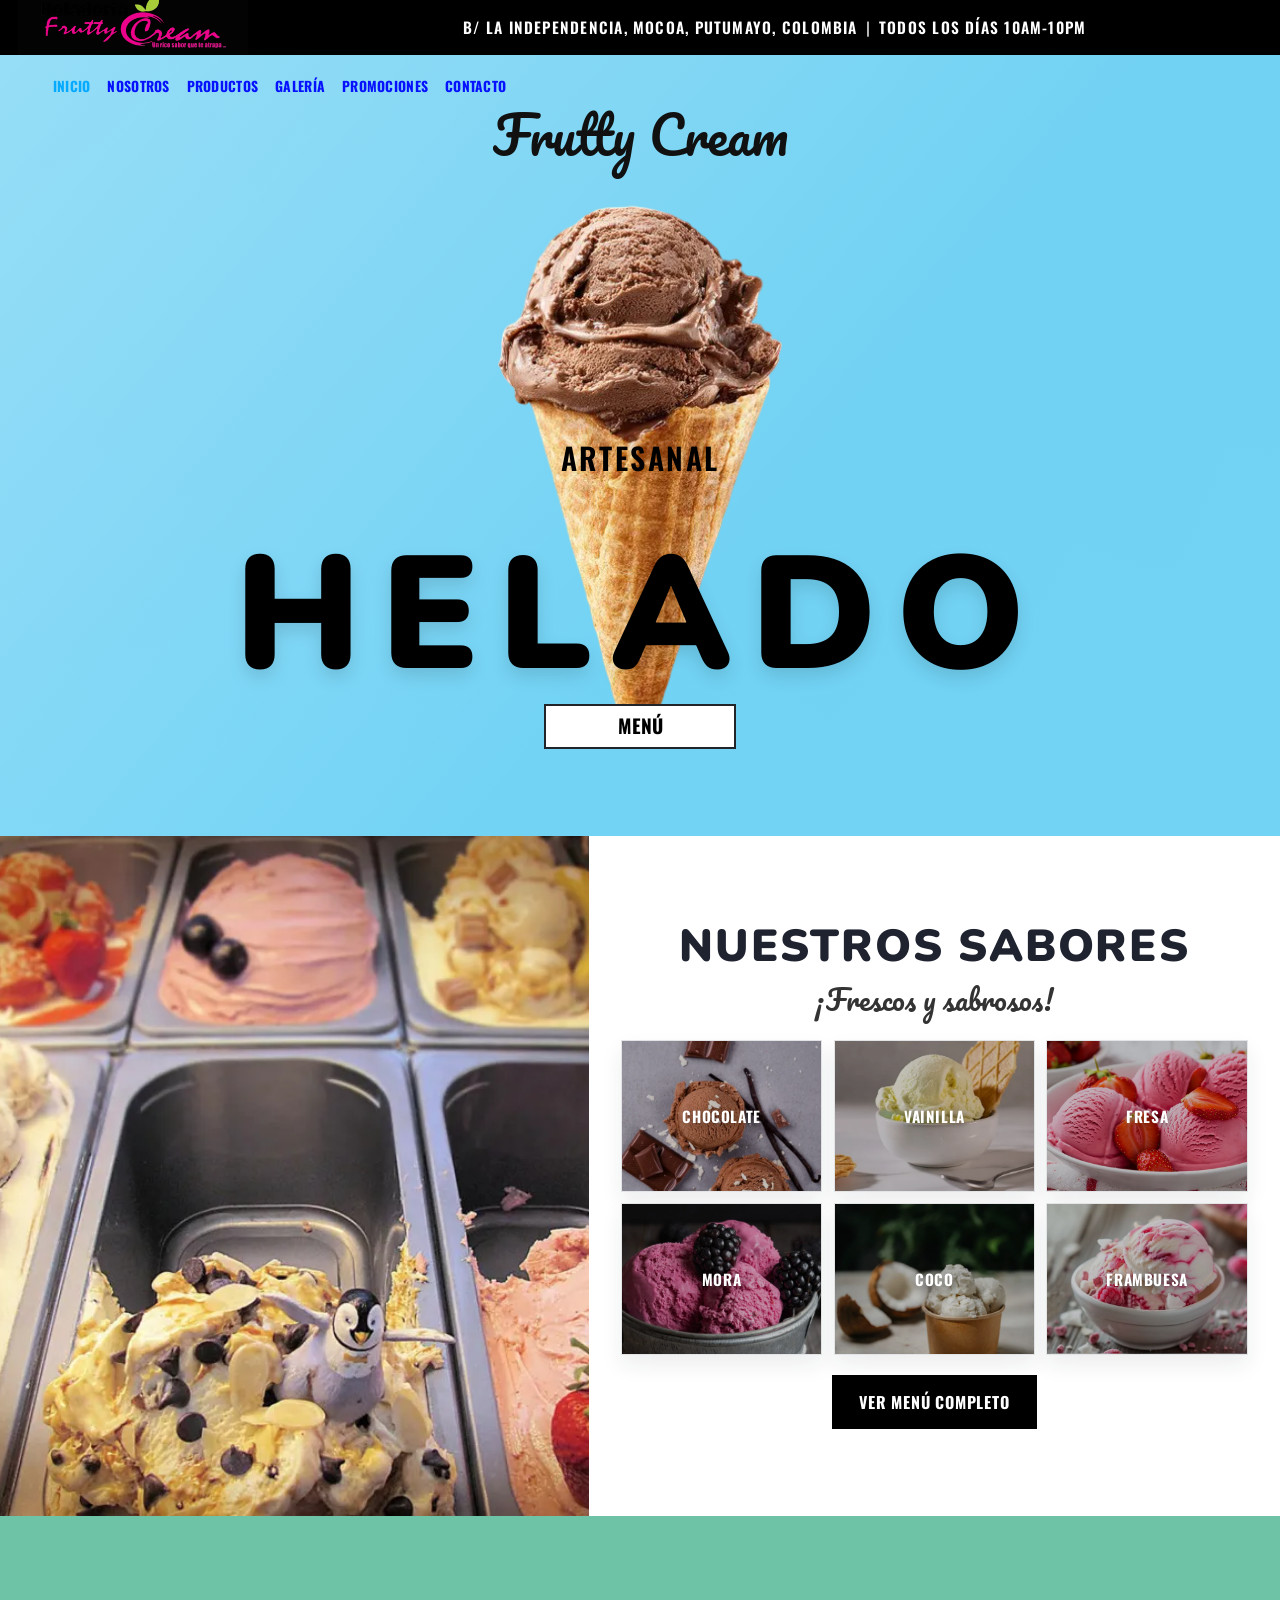
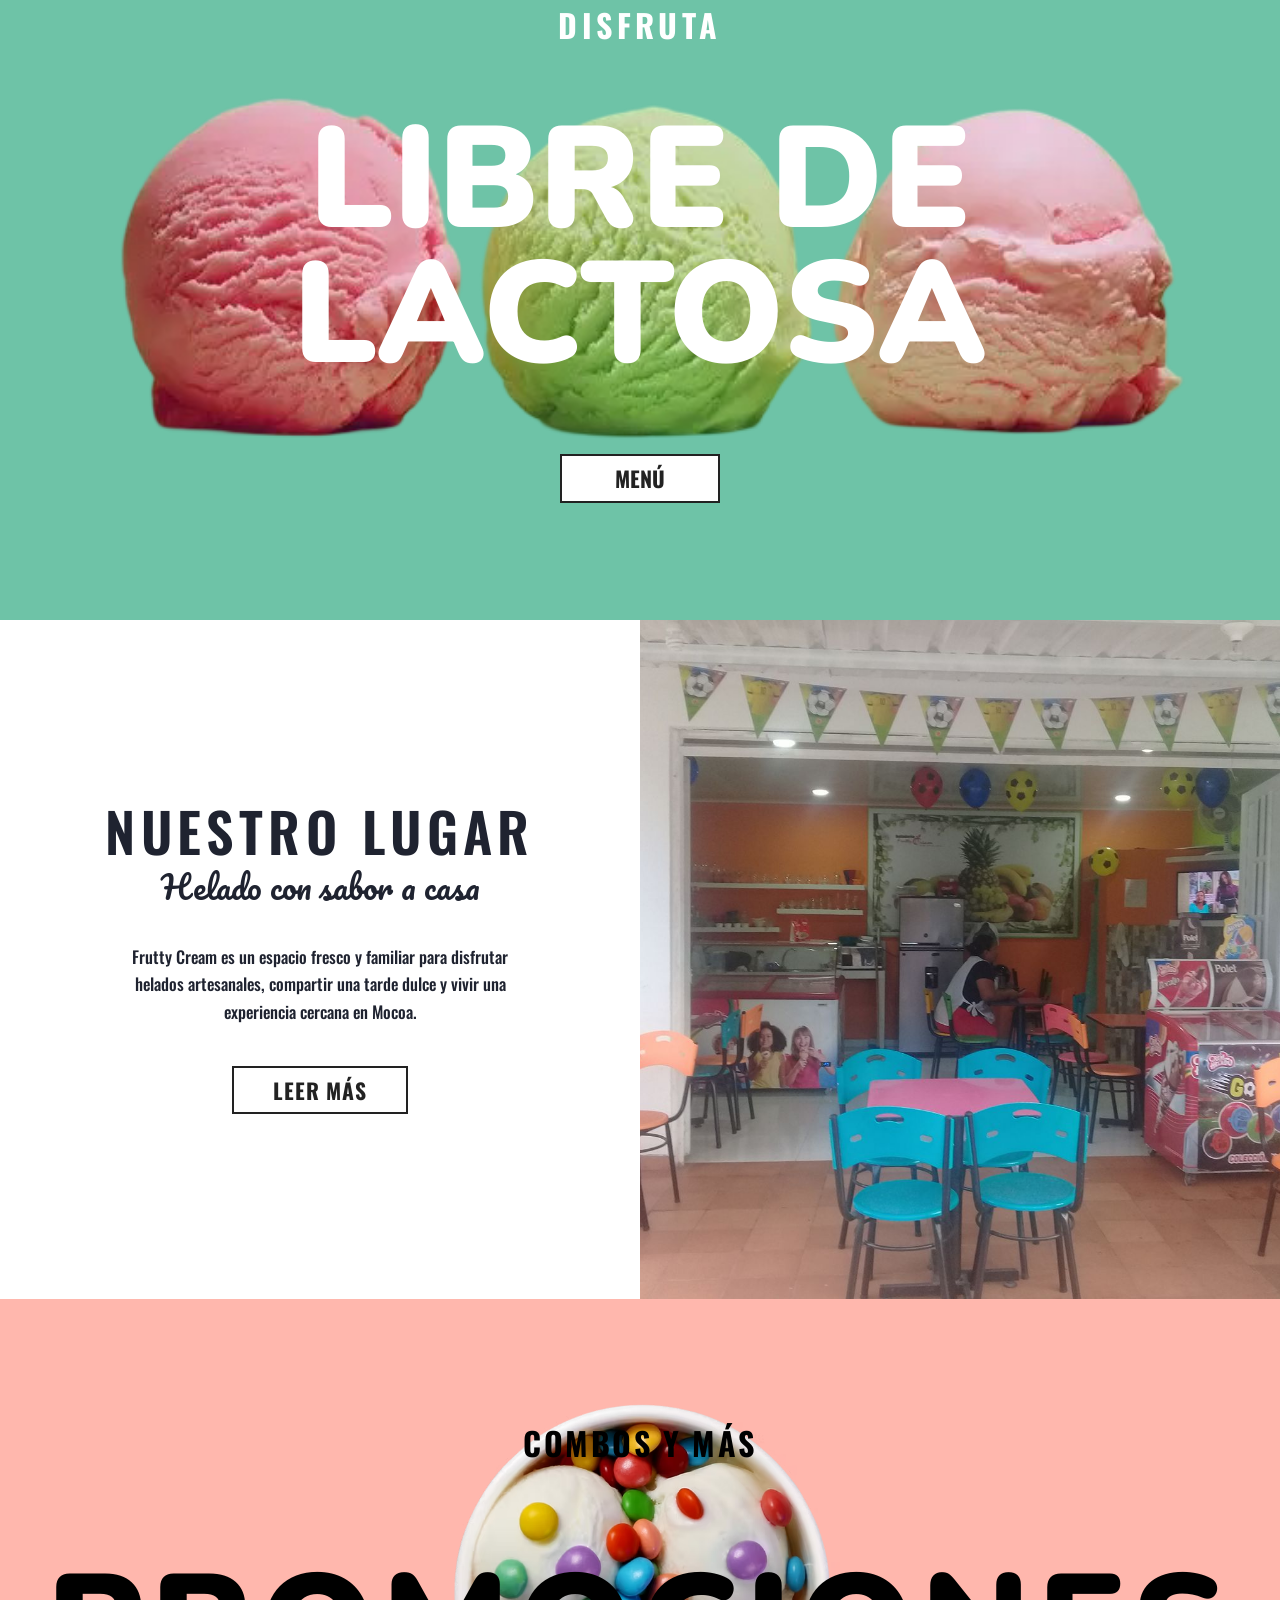
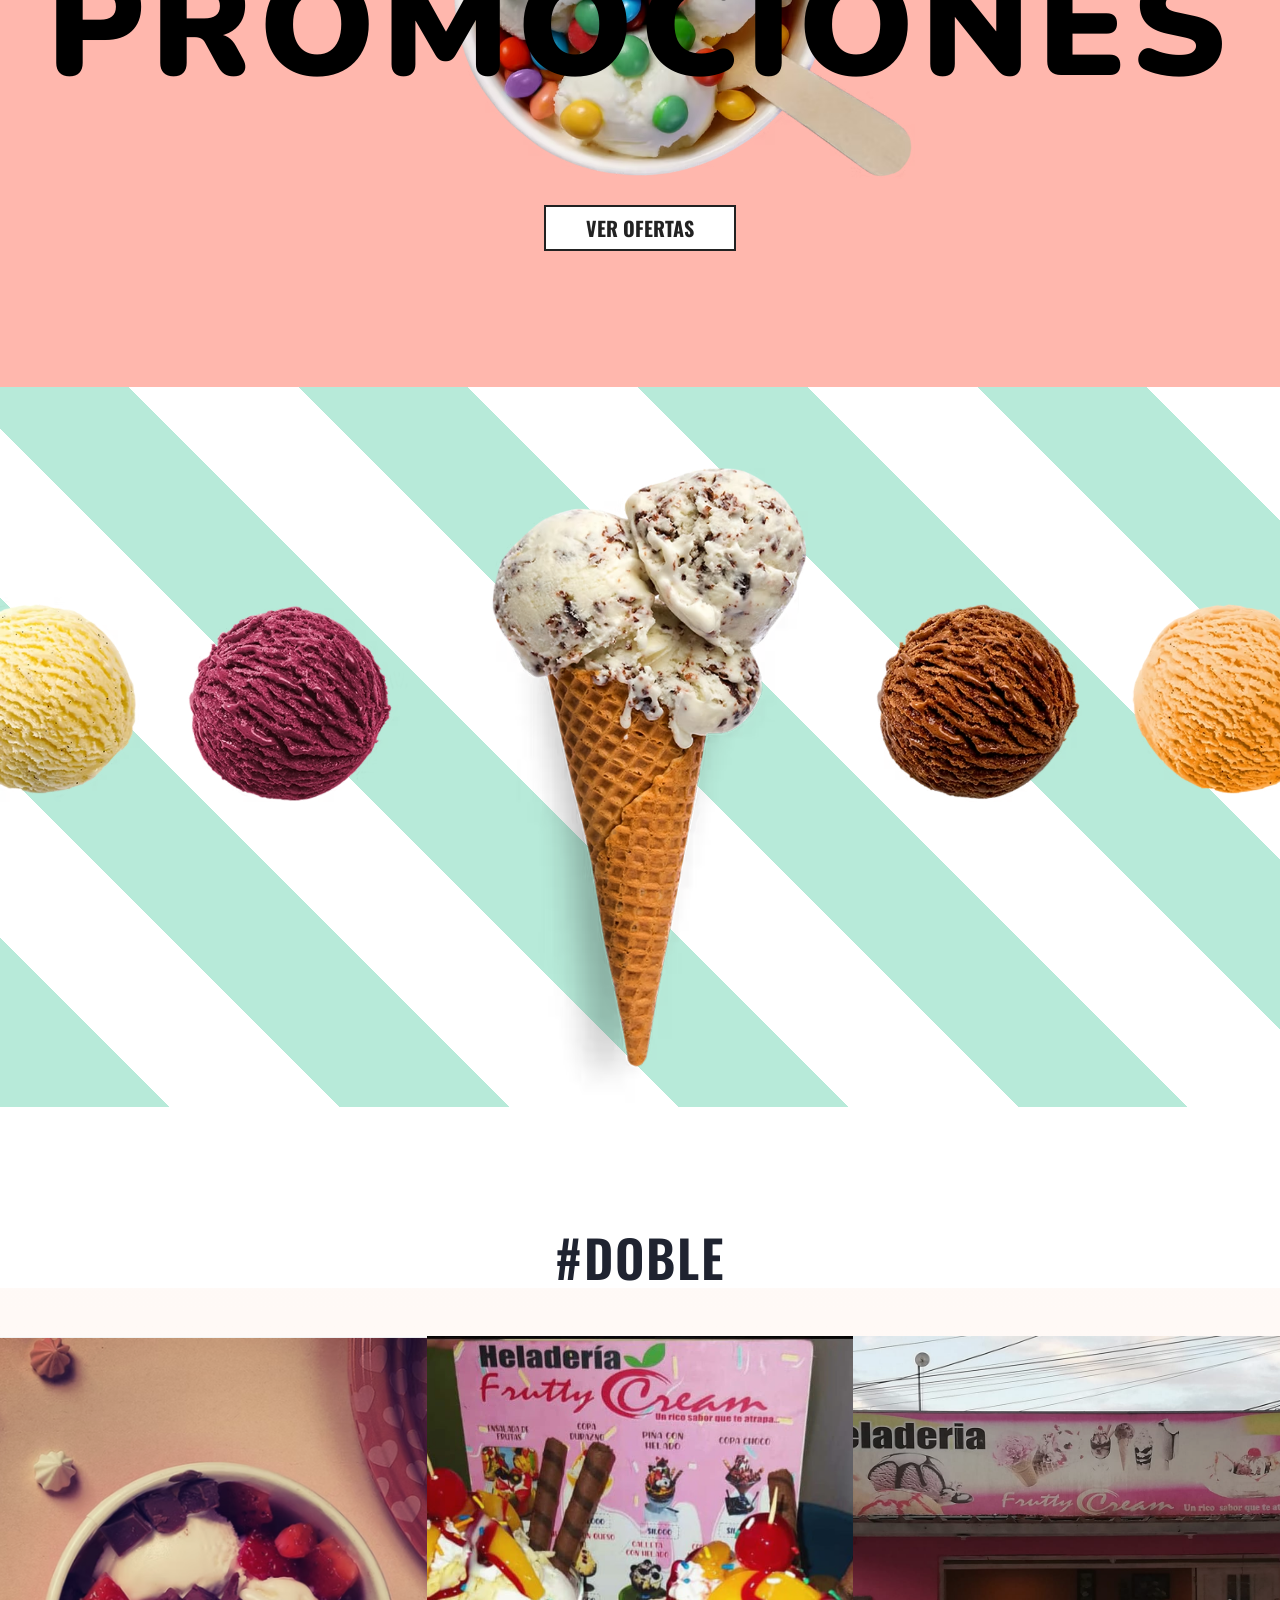
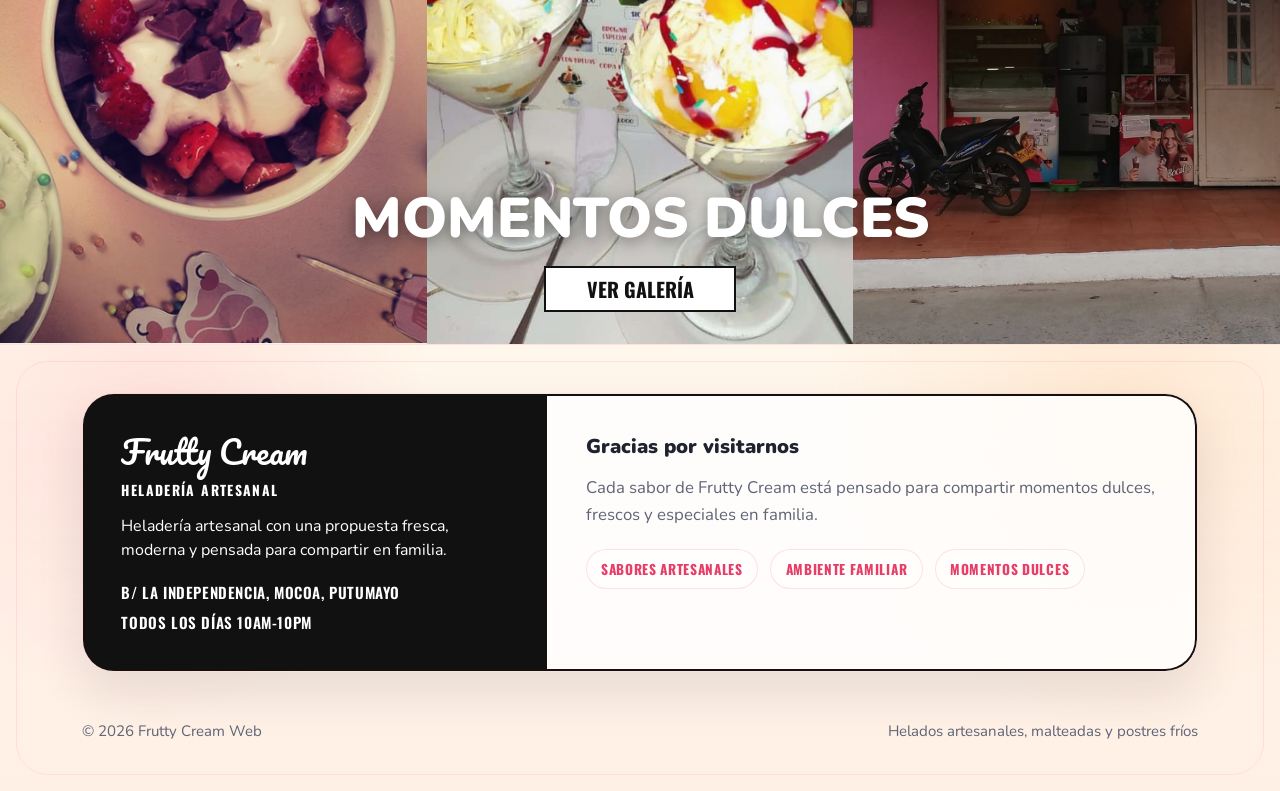
<file: index.html>
<!DOCTYPE html>
<html lang="es">
<head>
	<meta charset="UTF-8">
	<meta name="viewport" content="width=device-width, initial-scale=1">
	<title>Frutty Cream | Heladería artesanal en Putumayo</title>
	<meta name="description" content="Frutty Cream es una heladería artesanal con helados, malteadas, postres fríos y promociones para toda la familia.">
	<link rel="icon" href="img/Icono.png" type="image/png">
	<link rel="preconnect" href="https://fonts.googleapis.com">
	<link rel="preconnect" href="https://fonts.gstatic.com" crossorigin>
	<link href="https://fonts.googleapis.com/css2?family=Nunito:wght@400;500;600;700;800;900&family=Oswald:wght@500;600;700&family=Pacifico&display=swap" rel="stylesheet">
	<link href="https://cdn.jsdelivr.net/npm/bootstrap@5.3.3/dist/css/bootstrap.min.css" rel="stylesheet">
	<link rel="stylesheet" href="css/style.css">
	<link rel="stylesheet" href="css/responsive.css">
</head>
<body class="site-page" data-page="inicio">
	<header class="site-header">
		<div class="top-strip">
			<a class="top-brand" href="index.html" aria-label="Frutty Cream inicio">
				<img src="img/Icono.png" alt="Frutty Cream">
			</a>
			<div class="container d-flex justify-content-center align-items-center gap-2 py-3 text-center">
				<span>B/ La independencia, Mocoa, Putumayo, Colombia</span>
				<span class="top-separator">|</span>
				<span>Todos los días 10AM-10PM</span>
			</div>
		</div>
	</header>

	<main>
		<section class="hero-section hero-entry" id="inicio">
			<div class="container">
				<div class="hero-stage">
					<nav class="navbar navbar-expand-lg frutty-navbar frutty-navbar--hero" aria-label="Navegación principal">
						<button class="navbar-toggler ms-auto" type="button" data-bs-toggle="collapse" data-bs-target="#mainNavbar" aria-controls="mainNavbar" aria-expanded="false" aria-label="Abrir menú">
							<span class="navbar-toggler-icon"></span>
						</button>
						<div class="collapse navbar-collapse" id="mainNavbar">
							<ul class="navbar-nav hero-nav">
								<li class="nav-item"><a class="nav-link" data-nav="inicio" href="index.html">Inicio</a></li>
								<li class="nav-item"><a class="nav-link" data-nav="nosotros" href="pages/Nosotros.html">Nosotros</a></li>
								<li class="nav-item"><a class="nav-link" data-nav="productos" href="pages/Productos.html">Productos</a></li>
								<li class="nav-item"><a class="nav-link" data-nav="galeria" href="pages/galeria.html">Galería</a></li>
								<li class="nav-item"><a class="nav-link" data-nav="promociones" href="pages/Promociones.html">Promociones</a></li>
								<li class="nav-item"><a class="nav-link" data-nav="contacto" href="pages/Contacto.html">Contacto</a></li>
							</ul>
						</div>
					</nav>
					<a class="hero-logo" href="index.html" aria-label="Frutty Cream inicio">Frutty Cream</a>
					<div class="hero-visual">
						<img src="img/Helado.png" class="hero-icecream" alt="Helado artesanal de Frutty Cream">
						<span class="hero-badge">ARTESANAL</span>
						<h1 class="hero-title hero-title-entry">HELADO</h1>
						<a class="btn btn-outline-dark hero-cta" href="pages/Productos.html">MENÚ</a>
					</div>
				</div>
			</div>
		</section>

		<section class="section-pad section-soft flavors-section">
			<div class="container-fluid px-0">
				<div class="flavors-layout">
					<div class="flavors-photo">
						<img src="img/Sabores.webp" alt="Variedad de sabores de helado Frutty Cream">
					</div>
					<div class="flavors-content">
						<h2 class="section-title">Nuestros sabores</h2>
						<p class="flavors-tagline">¡Frescos y sabrosos!</p>
						<div class="flavors-grid" aria-label="Sabores disponibles">
							<a class="flavor-card" href="pages/Productos.html">
								<img src="img/Chocolate.webp" alt="Sabor chocolate">
								<h3>Chocolate</h3>
							</a>
							<a class="flavor-card" href="pages/Productos.html">
								<img src="img/Vainilla.webp" alt="Sabor vainilla">
								<h3>Vainilla</h3>
							</a>
							<a class="flavor-card" href="pages/Productos.html">
								<img src="img/Fresa.webp" alt="Sabor fresa">
								<h3>Fresa</h3>
							</a>
							<a class="flavor-card" href="pages/Productos.html">
								<img src="img/Mora.webp" alt="Sabor mora">
								<h3>Mora</h3>
							</a>
							<a class="flavor-card" href="pages/Productos.html">
								<img src="img/Coco.webp" alt="Sabor coco">
								<h3>Coco</h3>
							</a>
							<a class="flavor-card" href="pages/Productos.html">
								<img src="img/Frambuesa.webp" alt="Sabor frambuesa">
								<h3>Frambuesa</h3>
							</a>
						</div>
						<a class="btn flavors-button" href="pages/Productos.html">Ver menú completo</a>
					</div>
				</div>
			</div>
		</section>

		<section class="lactose-section" aria-labelledby="lactose-title">
			<div class="container">
				<div class="lactose-stage">
					<p class="lactose-kicker">Disfruta</p>
					<img src="img/Tres Bolas.png" class="lactose-image" alt="Helado de tres bolas con frutas">
					<h2 class="lactose-title" id="lactose-title">
						<span>Libre de</span>
						<span>lactosa</span>
					</h2>
					<a class="btn lactose-button" href="pages/Productos.html">Menú</a>
				</div>
			</div>
		</section>

		<section class="place-section">
			<div class="place-copy">
				<h2>Nuestro lugar</h2>
				<p class="place-subtitle">Helado con sabor a casa</p>
				<p>Frutty Cream es un espacio fresco y familiar para disfrutar helados artesanales, compartir una tarde dulce y vivir una experiencia cercana en Mocoa.</p>
				<a class="btn place-button" href="pages/Nosotros.html">Leer más</a>
			</div>
			<div class="place-photo">
				<img src="img/FRUTTYCREAM.jpg" alt="Local de Frutty Cream">
			</div>
		</section>

		<section class="promo-banner" aria-labelledby="promo-title">
			<div class="container-fluid px-0">
				<div class="promo-stage">
					<p class="promo-kicker">Combos y más</p>
					<img src="img/Promociones.avif" class="promo-image" alt="Helado promocional con toppings de colores">
					<h2 class="promo-title" id="promo-title">Promociones</h2>
					<a class="btn promo-button" href="pages/Promociones.html">Ver ofertas</a>
				</div>
			</div>
		</section>

		<section class="double-section" aria-labelledby="double-title">
			<div class="double-visual">
				<img src="img/ImagenHB.avif" class="double-image" alt="Helado doble con sabores variados">
			</div>
			<h2 class="double-title" id="double-title">#Doble</h2>
		</section>

		<section class="gallery-preview" aria-labelledby="gallery-preview-title">
			<div class="gallery-preview-grid">
				<img src="img/Galeria1.png" alt="Helados y conos de Frutty Cream">
				<img src="img/Galeria2.jpg" alt="Postre con helado y fresas">
				<img src="img/Galeria3.jpg" alt="Conos de helado en vitrina">
			</div>
			<div class="gallery-preview-action">
				<h2 id="gallery-preview-title">Momentos dulces</h2>
				<a class="btn gallery-preview-button" href="pages/galeria.html">Ver galería</a>
			</div>
		</section>
	</main>

	<footer class="site-footer">
		<div class="container py-5">
			<div class="footer-panel row g-0 align-items-stretch">
				<div class="col-lg-5 footer-side footer-side-dark">
					<div class="brand-mark brand-mark-footer mb-3">
						<span>
							<strong>Frutty Cream</strong>
							<small>Heladería artesanal</small>
						</span>
					</div>
					<p class="text-soft mb-0">Heladería artesanal con una propuesta fresca, moderna y pensada para compartir en familia.</p>
					<ul class="footer-info">
						<li>B/ La independencia, Mocoa, Putumayo</li>
						<li>Todos los días 10AM-10PM</li>
					</ul>
				</div>
				<div class="col-lg-7 footer-side footer-side-light">
					<h3 class="footer-title">Gracias por visitarnos</h3>
					<p class="footer-message mb-0">Cada sabor de Frutty Cream está pensado para compartir momentos dulces, frescos y especiales en familia.</p>
					<div class="footer-chips" aria-label="Características de Frutty Cream">
						<span>Sabores artesanales</span>
						<span>Ambiente familiar</span>
						<span>Momentos dulces</span>
					</div>
				</div>
			</div>
			<div class="footer-bottom mt-4 pt-4 d-flex flex-column flex-md-row justify-content-between gap-2">
				<span>© <span data-year></span> Frutty Cream Web</span>
				<span>Helados artesanales, malteadas y postres fríos</span>
			</div>
		</div>
	</footer>

	<script src="https://cdn.jsdelivr.net/npm/bootstrap@5.3.3/dist/js/bootstrap.bundle.min.js"></script>
	<script src="js/main.js"></script>
</body>
</html>
</file>
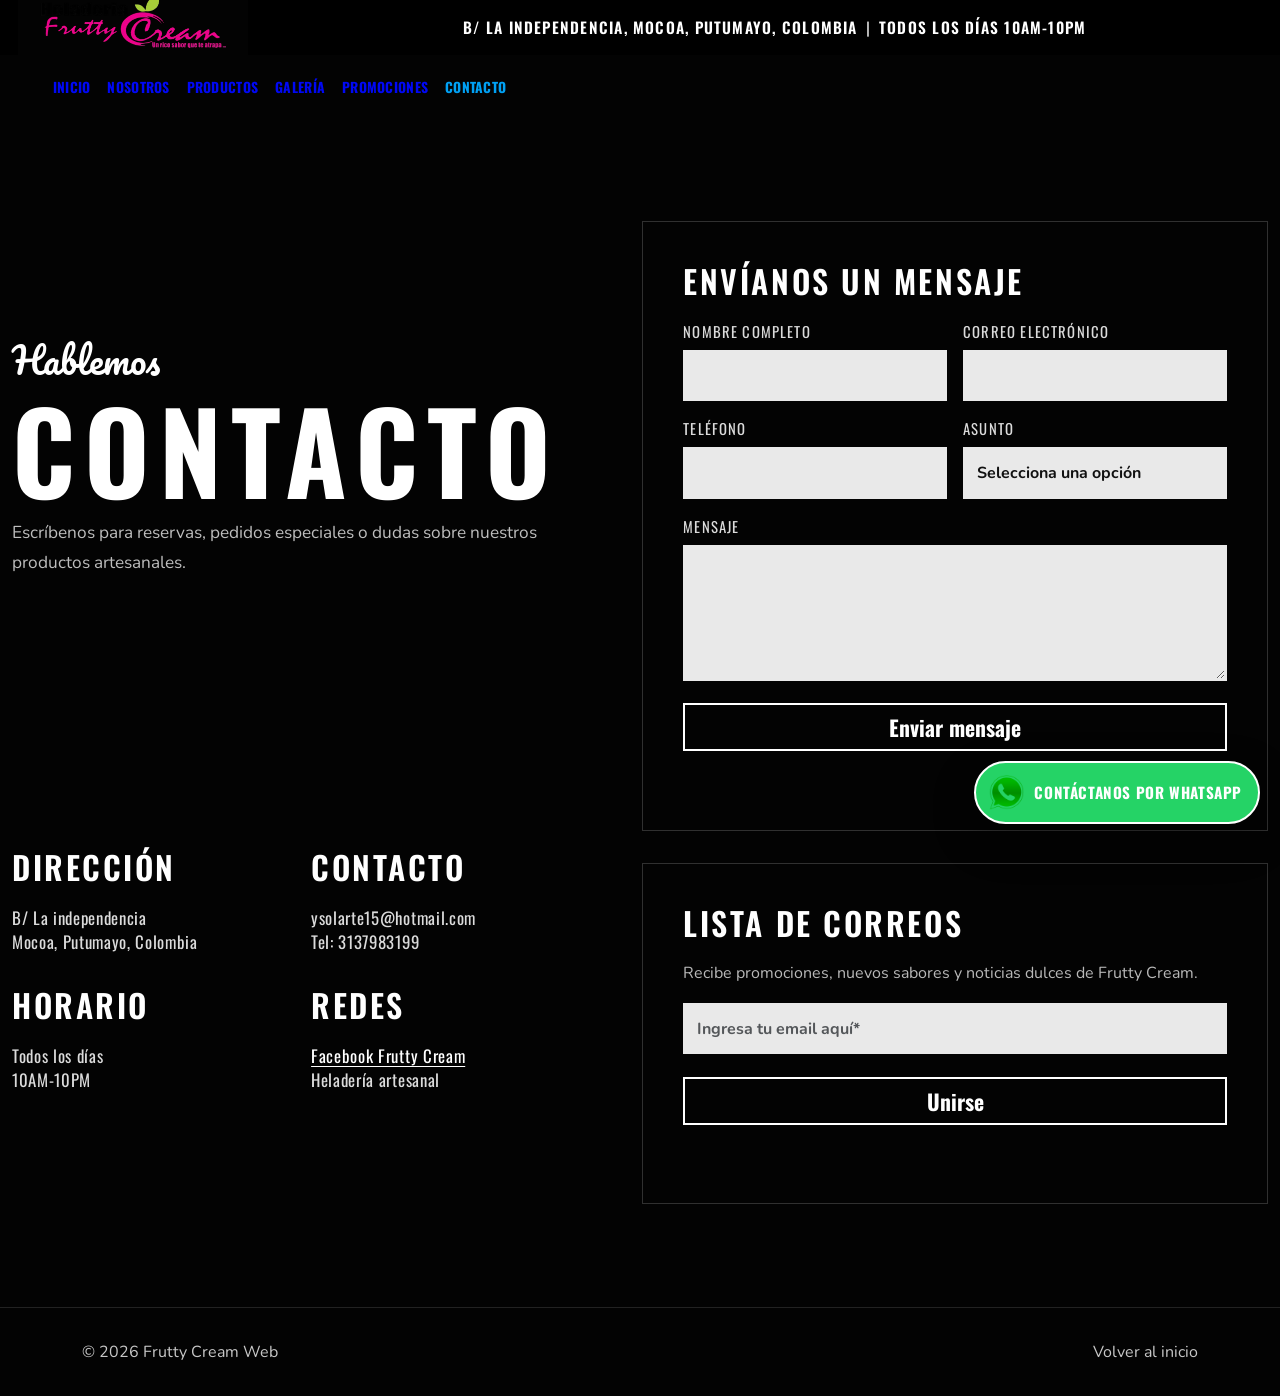
<file: pages/Contacto.html>
<!DOCTYPE html>
<html lang="es">
<head>
	<meta charset="UTF-8">
	<meta name="viewport" content="width=device-width, initial-scale=1">
	<title>Frutty Cream | Contacto</title>
	<link rel="icon" href="../img/Icono.png" type="image/png">
	<link rel="preconnect" href="https://fonts.googleapis.com">
	<link rel="preconnect" href="https://fonts.gstatic.com" crossorigin>
	<link href="https://fonts.googleapis.com/css2?family=Nunito:wght@400;500;600;700;800;900&family=Oswald:wght@500;600;700&family=Pacifico&display=swap" rel="stylesheet">
	<link href="https://cdn.jsdelivr.net/npm/bootstrap@5.3.3/dist/css/bootstrap.min.css" rel="stylesheet">
	<link rel="stylesheet" href="../css/style.css">
	<link rel="stylesheet" href="../css/contacto.css">
	<link rel="stylesheet" href="../css/responsive.css">
</head>
<body class="site-page" data-page="contacto">
	<header class="site-header site-header--page">
		<div class="top-strip">
			<a class="top-brand" href="../index.html" aria-label="Frutty Cream inicio">
				<img src="../img/Icono.png" alt="Frutty Cream">
			</a>
			<div class="container d-flex justify-content-center align-items-center gap-2 py-3 text-center">
				<span>B/ La independencia, Mocoa, Putumayo, Colombia</span>
				<span class="top-separator">|</span>
				<span>Todos los días 10AM-10PM</span>
			</div>
		</div>
		<nav class="navbar navbar-expand-lg frutty-navbar frutty-navbar--page" aria-label="Navegación principal">
			<div class="container">
				<button class="navbar-toggler ms-auto" type="button" data-bs-toggle="collapse" data-bs-target="#mainNavbar" aria-controls="mainNavbar" aria-expanded="false" aria-label="Abrir menú"><span class="navbar-toggler-icon"></span></button>
				<div class="collapse navbar-collapse" id="mainNavbar">
					<ul class="navbar-nav hero-nav">
						<li class="nav-item"><a class="nav-link" data-nav="inicio" href="../index.html">Inicio</a></li>
						<li class="nav-item"><a class="nav-link" data-nav="nosotros" href="Nosotros.html">Nosotros</a></li>
						<li class="nav-item"><a class="nav-link" data-nav="productos" href="Productos.html">Productos</a></li>
						<li class="nav-item"><a class="nav-link" data-nav="galeria" href="galeria.html">Galería</a></li>
						<li class="nav-item"><a class="nav-link" data-nav="promociones" href="Promociones.html">Promociones</a></li>
						<li class="nav-item"><a class="nav-link" data-nav="contacto" href="Contacto.html">Contacto</a></li>
					</ul>
				</div>
			</div>
		</nav>
	</header>

	<main>
		<section class="contact-section" aria-labelledby="contact-title">
			<div class="container">
				<div class="contact-heading">
					<span>Hablemos</span>
					<h1 id="contact-title">Contacto</h1>
					<p>Escríbenos para reservas, pedidos especiales o dudas sobre nuestros productos artesanales.</p>
				</div>

				<div class="contact-grid">
					<aside class="contact-info" aria-label="Información de Frutty Cream">
						<div class="contact-info-card">
							<h2>Dirección</h2>
							<p>B/ La independencia<br>Mocoa, Putumayo, Colombia</p>
						</div>
						<div class="contact-info-card">
							<h2>Contacto</h2>
							<p>ysolarte15@hotmail.com<br>Tel: 3137983199</p>
						</div>
						<div class="contact-info-card">
							<h2>Horario</h2>
							<p>Todos los días<br>10AM-10PM</p>
						</div>
						<div class="contact-info-card">
							<h2>Redes</h2>
							<p>
								<a href="https://www.facebook.com/HELADERIAFRUTTYCREAM" target="_blank" rel="noopener">Facebook Frutty Cream</a><br>
								Heladería artesanal
							</p>
						</div>
					</aside>

					<div class="contact-actions">
						<form class="contact-form" id="contactForm" novalidate>
							<h2>Envíanos un mensaje</h2>
							<div class="row g-3">
								<div class="col-md-6">
									<label for="contactName" class="form-label">Nombre completo</label>
									<input type="text" class="form-control" id="contactName" name="nombre" autocomplete="name" required minlength="3">
									<div class="invalid-feedback">Escribe tu nombre, mínimo 3 caracteres.</div>
								</div>
								<div class="col-md-6">
									<label for="contactEmail" class="form-label">Correo electrónico</label>
									<input type="email" class="form-control" id="contactEmail" name="correo" autocomplete="email" required>
									<div class="invalid-feedback">Ingresa un correo válido.</div>
								</div>
								<div class="col-md-6">
									<label for="contactPhone" class="form-label">Teléfono</label>
									<input type="tel" class="form-control" id="contactPhone" name="telefono" autocomplete="tel" pattern="[0-9]{10,15}" minlength="10" maxlength="15" required>
									<div class="invalid-feedback">Ingresa mínimo 10 números.</div>
								</div>
								<div class="col-md-6">
									<label for="contactSubject" class="form-label">Asunto</label>
									<select class="form-select" id="contactSubject" name="asunto" required>
										<option value="">Selecciona una opción</option>
										<option>Pedido especial</option>
										<option>Reserva familiar</option>
										<option>Información de productos</option>
										<option>Otro</option>
									</select>
									<div class="invalid-feedback">Selecciona un asunto.</div>
								</div>
								<div class="col-12">
									<label for="contactMessage" class="form-label">Mensaje</label>
									<textarea class="form-control" id="contactMessage" name="mensaje" rows="5" required minlength="10"></textarea>
									<div class="invalid-feedback">Cuéntanos tu solicitud con mínimo 10 caracteres.</div>
								</div>
							</div>
							<button class="btn contact-submit" type="submit">Enviar mensaje</button>
							<p class="contact-status" id="contactStatus" aria-live="polite"></p>
						</form>

						<form class="newsletter-form" id="newsletterForm" novalidate>
							<h2>Lista de correos</h2>
							<p>Recibe promociones, nuevos sabores y noticias dulces de Frutty Cream.</p>
							<label for="newsletterEmail" class="visually-hidden">Correo para lista de correos</label>
							<input type="email" class="form-control" id="newsletterEmail" placeholder="Ingresa tu email aquí*" required>
							<div class="invalid-feedback">Ingresa un correo válido para unirte.</div>
							<button class="btn newsletter-submit" type="submit">Unirse</button>
							<p class="contact-status" id="newsletterStatus" aria-live="polite"></p>
						</form>
					</div>
				</div>
			</div>
		</section>
	</main>

	<a class="whatsapp-float" href="https://wa.me/573133865275?text=Hola%20Frutty%20Cream%2C%20quiero%20m%C3%A1s%20informaci%C3%B3n" target="_blank" rel="noopener" aria-label="Contáctanos por WhatsApp">
		<img src="../img/Whasapicon.webp" alt="WhatsApp">
		<span>Contáctanos por WhatsApp</span>
	</a>

	<footer class="contact-page-footer">
		<div class="container d-flex flex-column flex-md-row justify-content-between gap-2">
			<span>© <span data-year></span> Frutty Cream Web</span>
			<a href="../index.html">Volver al inicio</a>
		</div>
	</footer>

	<script src="https://cdn.jsdelivr.net/npm/bootstrap@5.3.3/dist/js/bootstrap.bundle.min.js"></script>
	<script src="../js/form.js"></script>
	<script src="../js/main.js"></script>
</body>
</html>
</file>
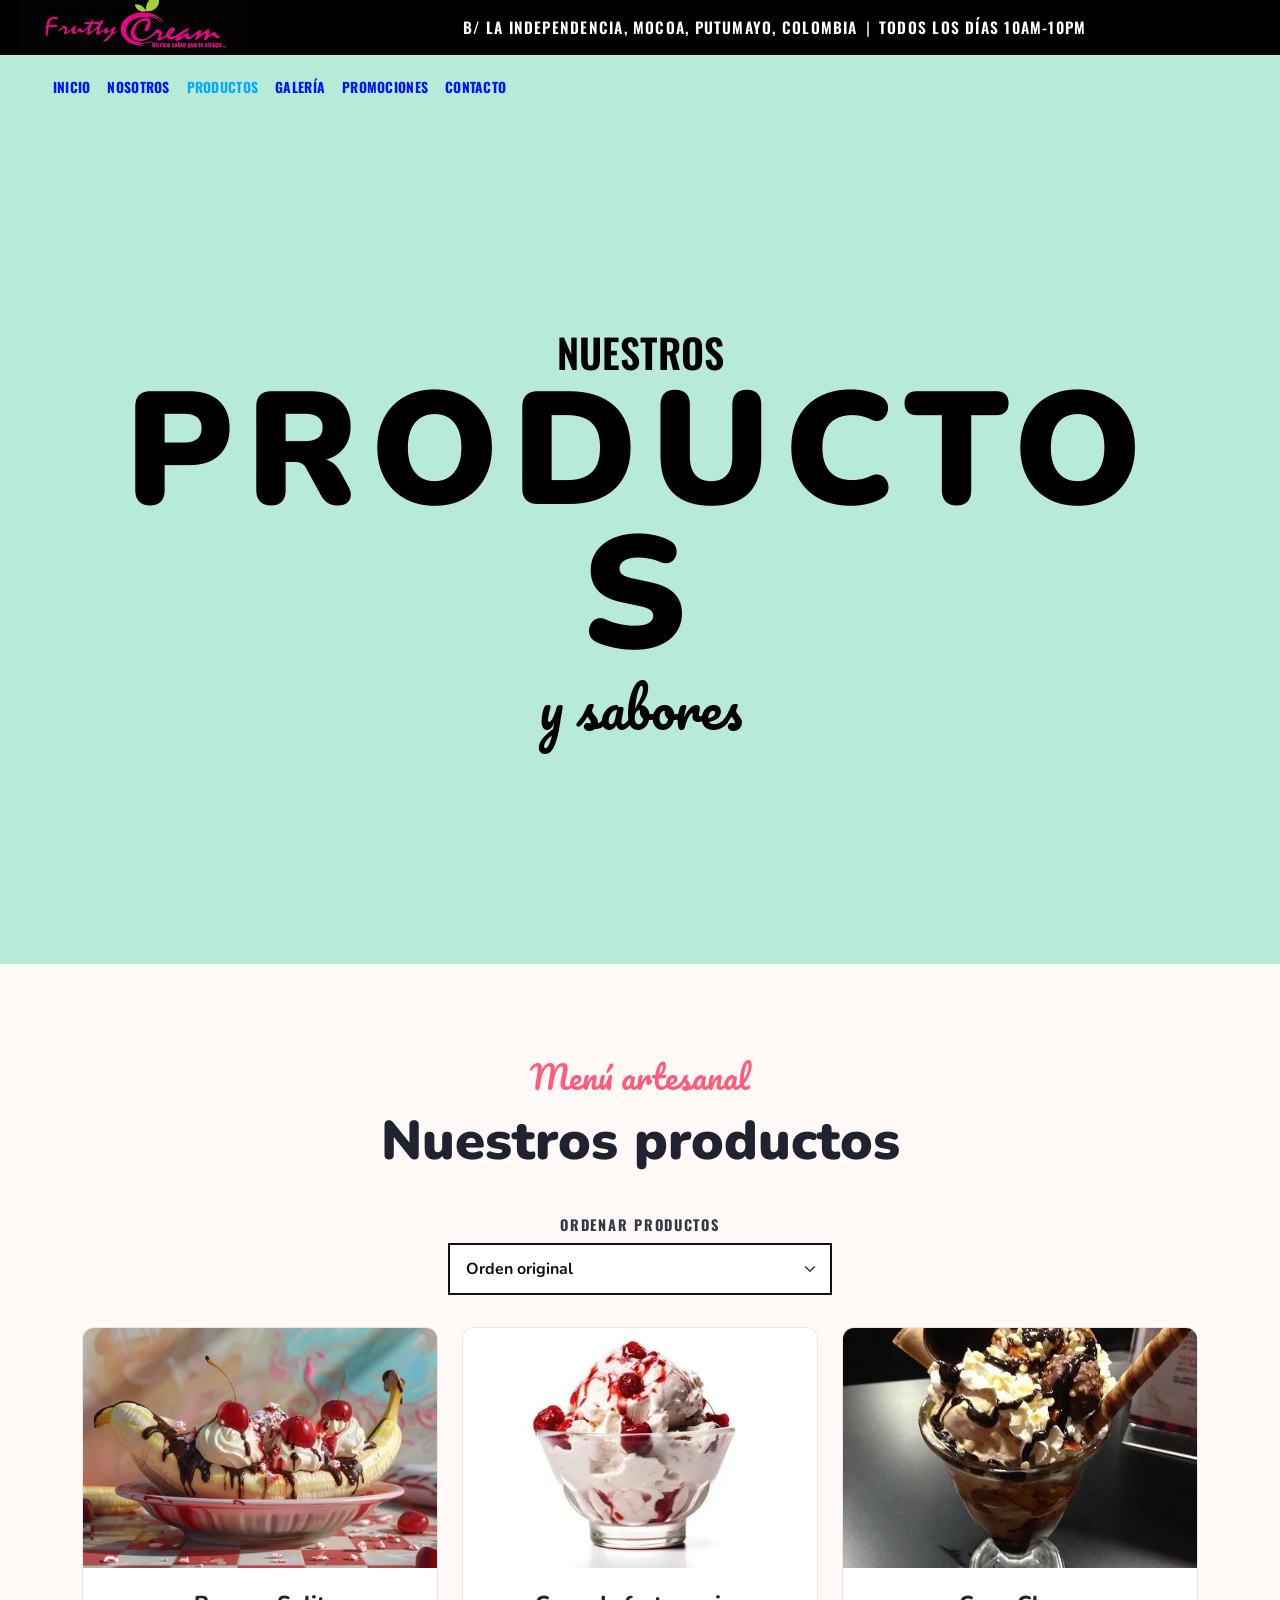
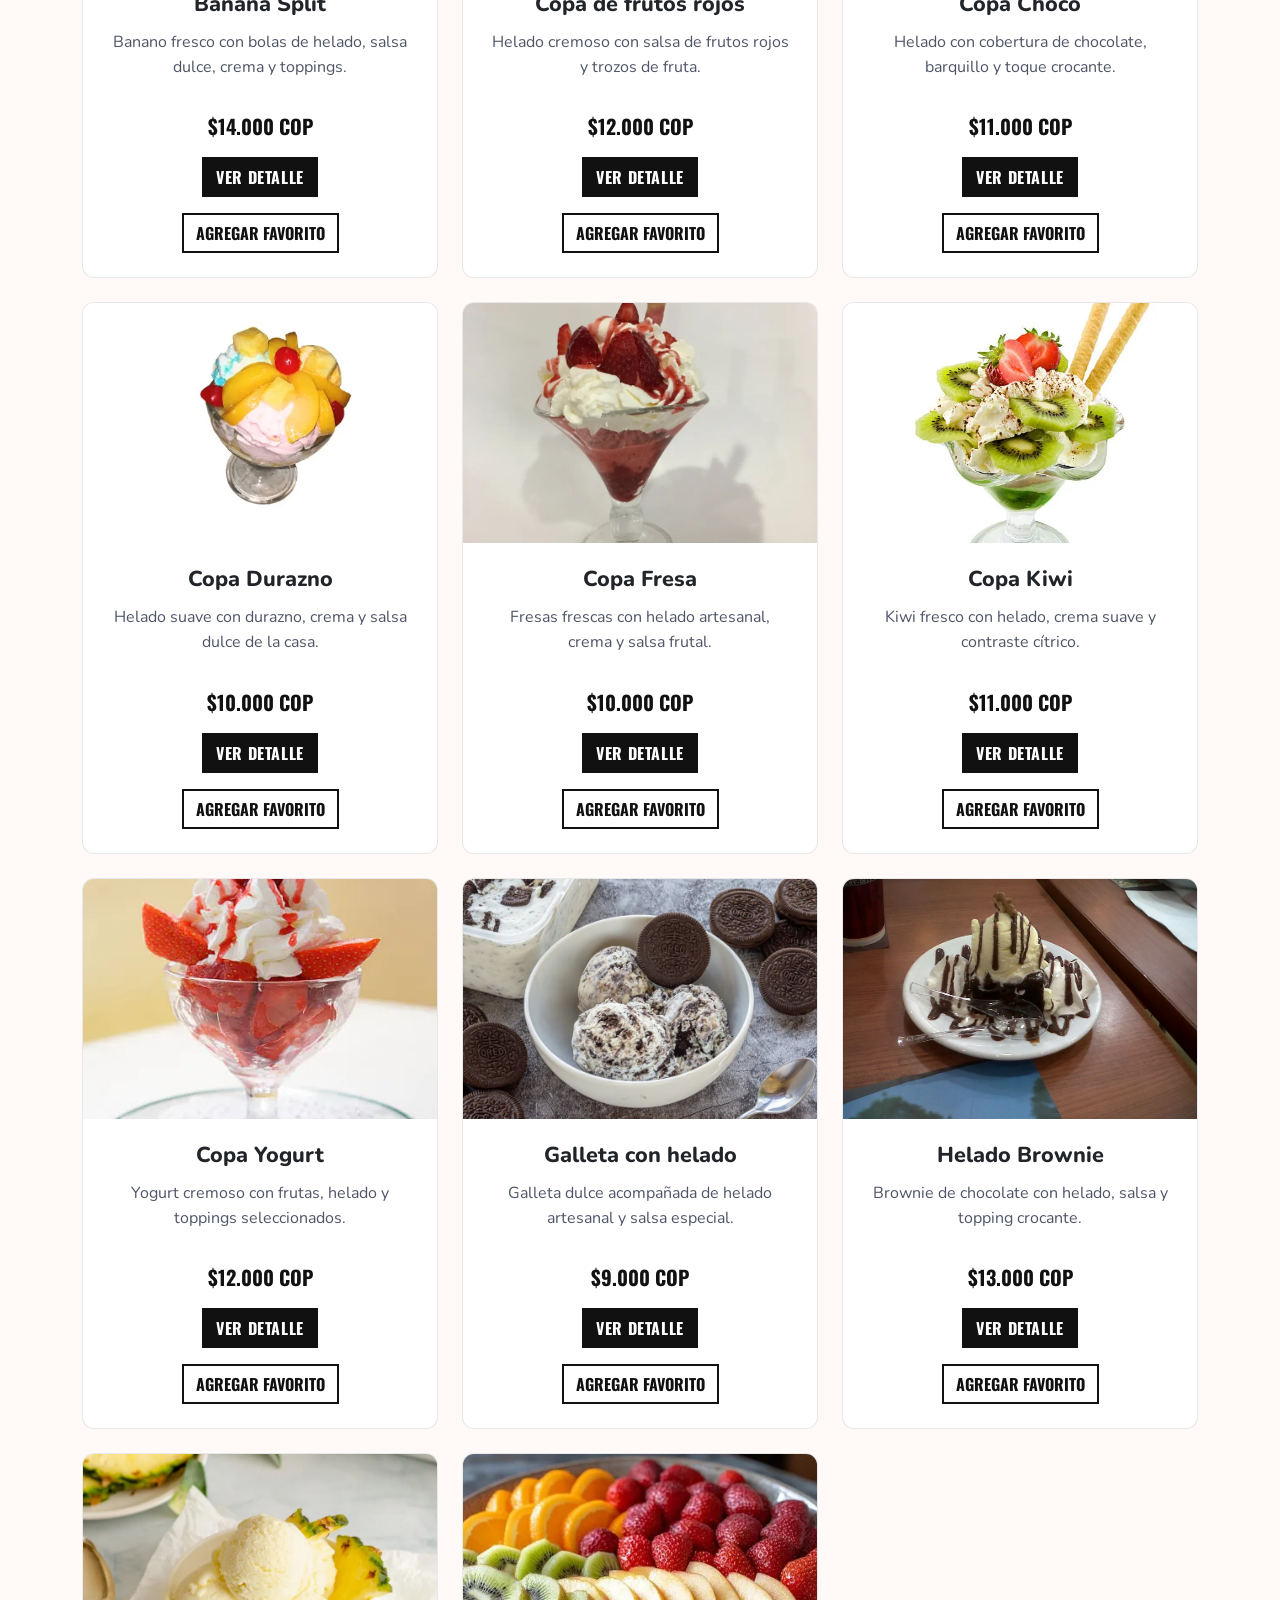
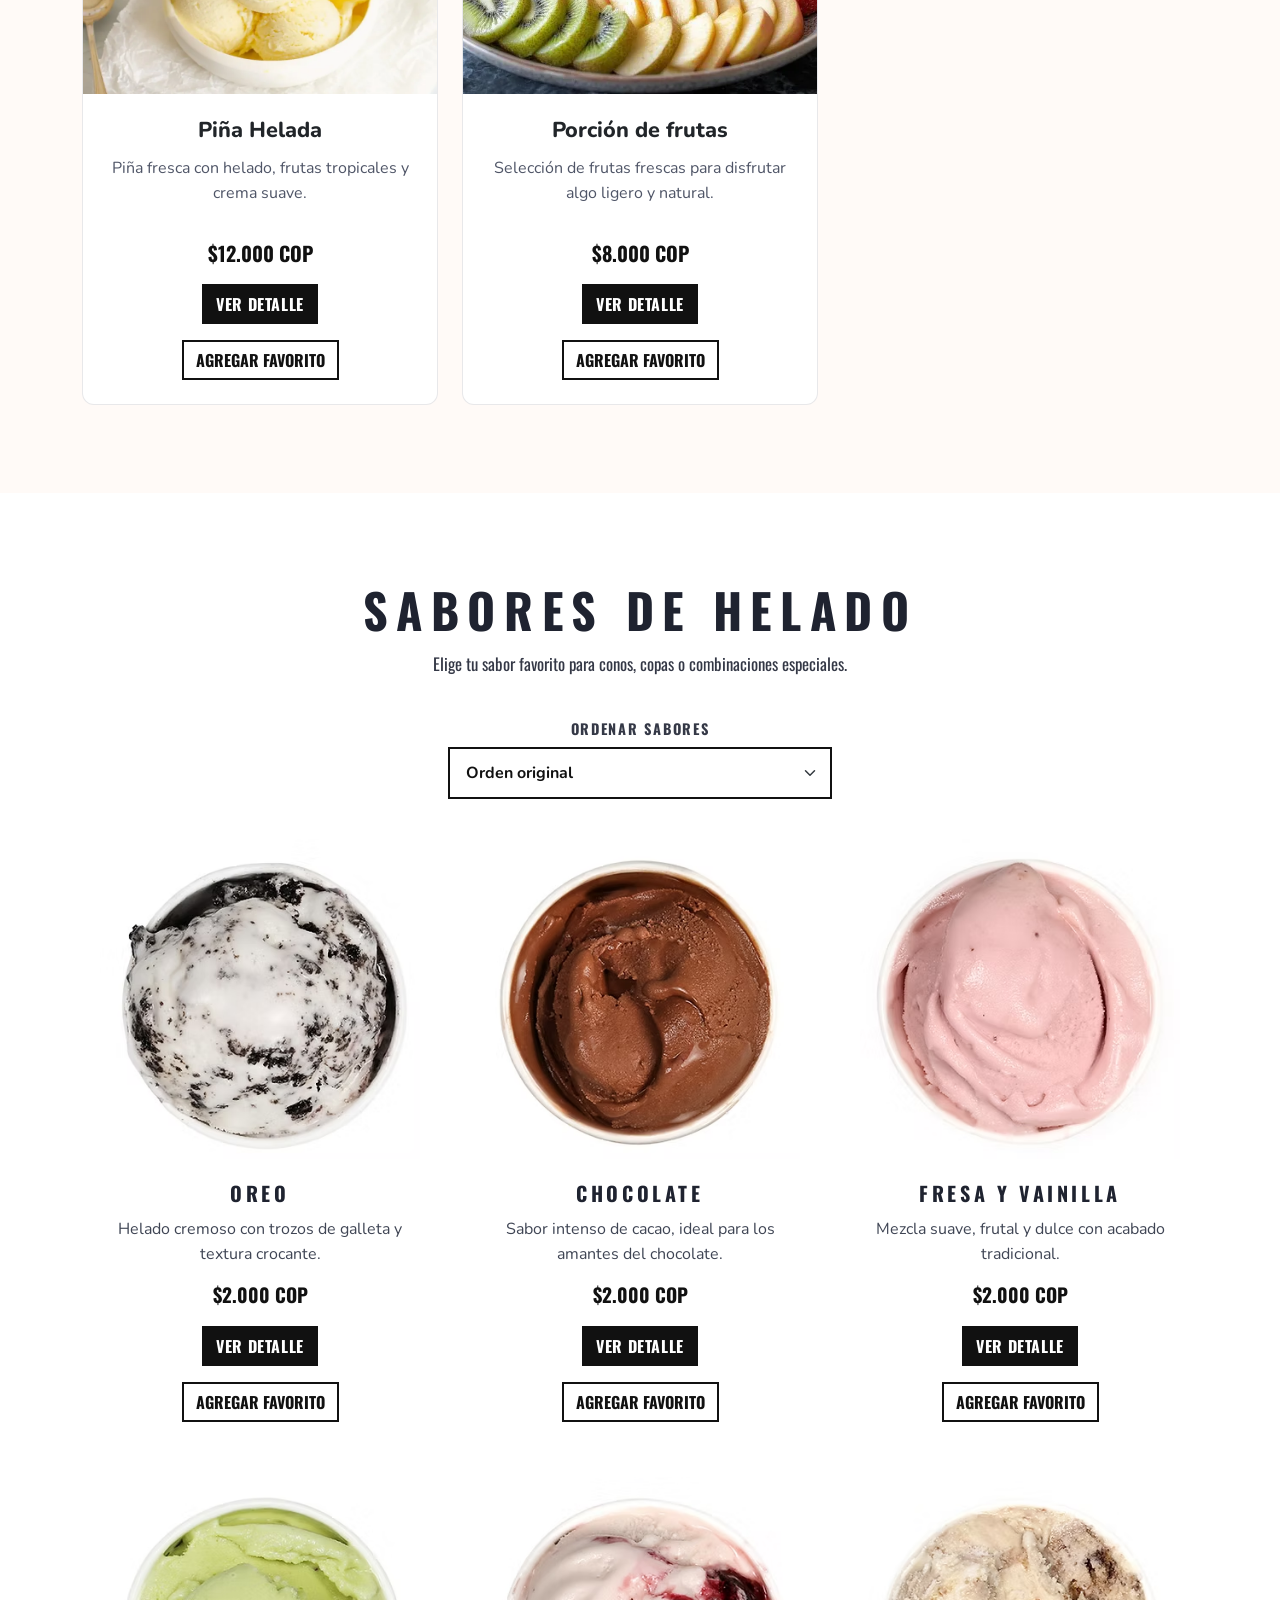
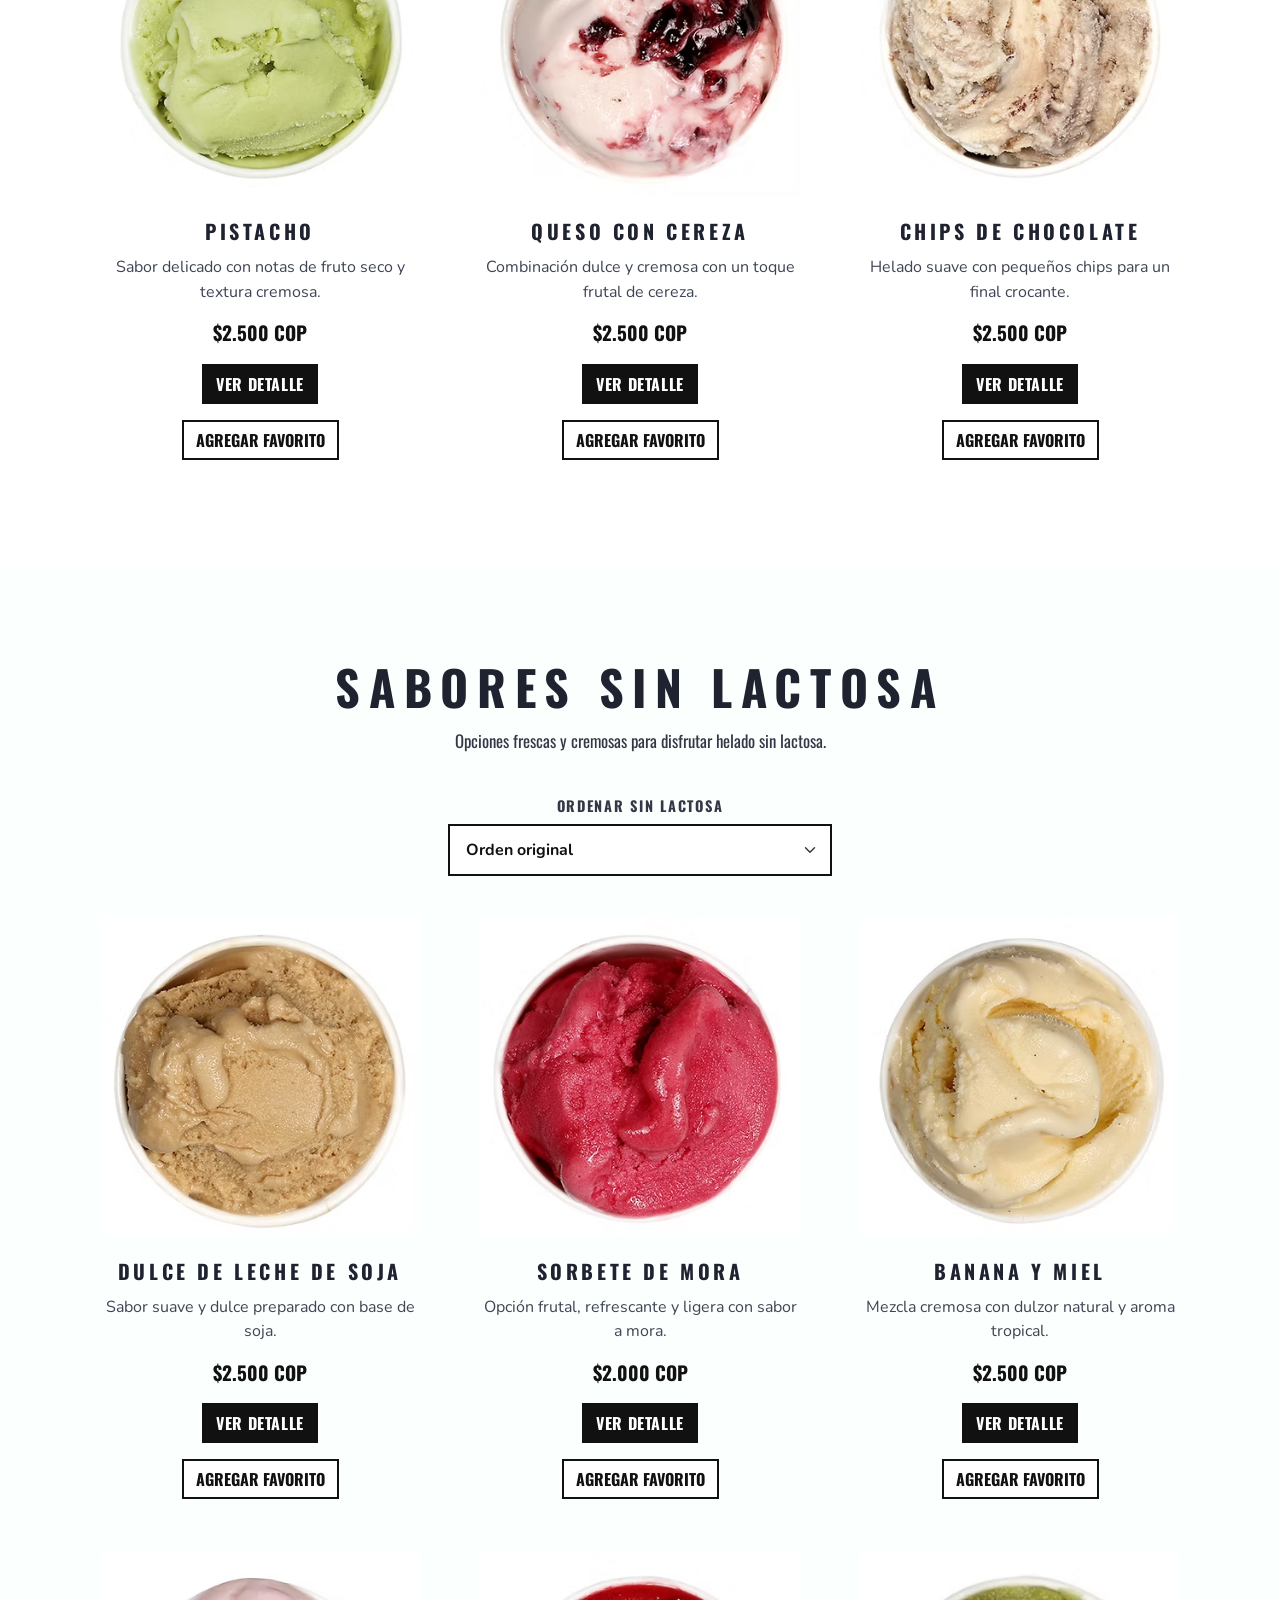
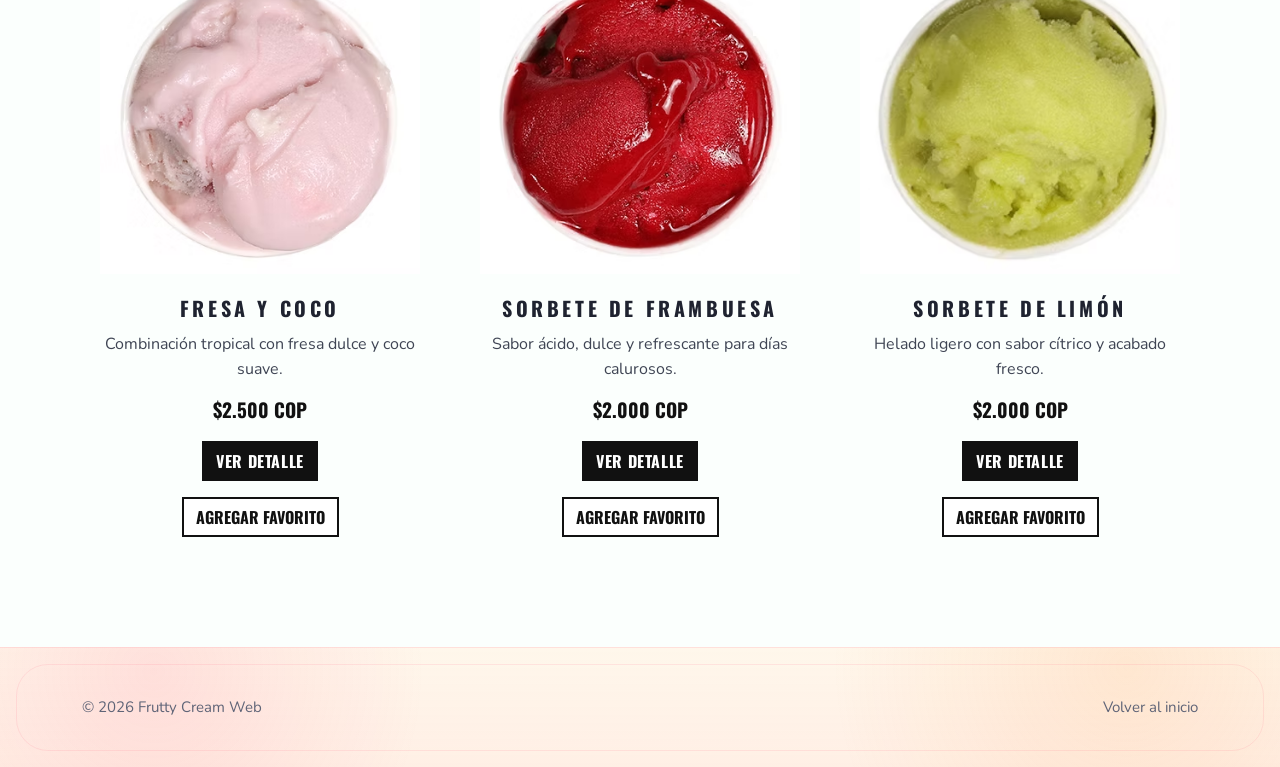
<file: pages/Productos.html>
<!DOCTYPE html>
<html lang="es">
<head>
  <meta charset="UTF-8">
  <meta name="viewport" content="width=device-width, initial-scale=1">
  <title>Frutty Cream | Productos</title>
  <link rel="icon" href="../img/Icono.png" type="image/png">
  <link rel="preconnect" href="https://fonts.googleapis.com">
  <link rel="preconnect" href="https://fonts.gstatic.com" crossorigin>
  <link href="https://fonts.googleapis.com/css2?family=Nunito:wght@400;500;600;700;800;900&family=Oswald:wght@500;600;700&family=Pacifico&display=swap" rel="stylesheet">
  <link href="https://cdn.jsdelivr.net/npm/bootstrap@5.3.3/dist/css/bootstrap.min.css" rel="stylesheet">
  <link rel="stylesheet" href="../css/style.css">
  <link rel="stylesheet" href="../css/responsive.css">
</head>
<body class="site-page" data-page="productos">
  <header class="site-header site-header--page">
    <div class="top-strip">
      <a class="top-brand" href="../index.html" aria-label="Frutty Cream inicio">
        <img src="../img/Icono.png" alt="Frutty Cream">
      </a>
      <div class="container d-flex justify-content-center align-items-center gap-2 py-3 text-center">
        <span>B/ La independencia, Mocoa, Putumayo, Colombia</span>
        <span class="top-separator">|</span>
        <span>Todos los días 10AM-10PM</span>
      </div>
    </div>
    <nav class="navbar navbar-expand-lg frutty-navbar frutty-navbar--page" aria-label="Navegación principal">
      <div class="container">
        <button class="navbar-toggler ms-auto" type="button" data-bs-toggle="collapse" data-bs-target="#mainNavbar" aria-controls="mainNavbar" aria-expanded="false" aria-label="Abrir menú"><span class="navbar-toggler-icon"></span></button>
        <div class="collapse navbar-collapse" id="mainNavbar">
          <ul class="navbar-nav hero-nav">
            <li class="nav-item"><a class="nav-link" data-nav="inicio" href="../index.html">Inicio</a></li>
            <li class="nav-item"><a class="nav-link" data-nav="nosotros" href="Nosotros.html">Nosotros</a></li>
            <li class="nav-item"><a class="nav-link" data-nav="productos" href="Productos.html">Productos</a></li>
            <li class="nav-item"><a class="nav-link" data-nav="galeria" href="galeria.html">Galería</a></li>
            <li class="nav-item"><a class="nav-link" data-nav="promociones" href="Promociones.html">Promociones</a></li>
            <li class="nav-item"><a class="nav-link" data-nav="contacto" href="Contacto.html">Contacto</a></li>
          </ul>
        </div>
      </div>
    </nav>
  </header>

  <main>
    <section class="products-hero" aria-labelledby="products-hero-title">
      <div class="container">
        <div class="products-hero-copy">
          <span>Nuestros</span>
          <h1 id="products-hero-title">Productos</h1>
          <p>y sabores</p>
        </div>
      </div>
    </section>

    <section class="products-catalog section-pad" id="menu-productos" aria-labelledby="products-catalog-title">
      <div class="container">
        <div class="products-catalog-heading text-center">
          <span>Menú artesanal</span>
          <h2 id="products-catalog-title">Nuestros productos</h2>
        </div>
        <div class="products-sortbar">
          <label for="sort-products">Ordenar productos</label>
          <select class="form-select" id="sort-products" data-sort-control="products">
            <option value="default">Orden original</option>
            <option value="asc">Precio: menor a mayor</option>
            <option value="desc">Precio: mayor a menor</option>
          </select>
        </div>

        <div class="row row-cols-1 row-cols-md-2 row-cols-lg-3 g-4" data-sort-grid="products">
          <div class="col">
            <article class="card producto-card product-menu-card h-100">
              <img src="../img/productos/Banana Split.webp" class="card-img-top" alt="Banana split con helado y toppings">
              <div class="card-body">
                <h3 class="card-title">Banana Split</h3>
                <p class="card-text">Banano fresco con bolas de helado, salsa dulce, crema y toppings.</p>
                <p class="product-price">$14.000 COP</p>
              </div>
            </article>
          </div>

          <div class="col">
            <article class="card producto-card product-menu-card h-100">
              <img src="../img/productos/Coa de frutos rojos.webp" class="card-img-top" alt="Copa de frutos rojos con helado">
              <div class="card-body">
                <h3 class="card-title">Copa de frutos rojos</h3>
                <p class="card-text">Helado cremoso con salsa de frutos rojos y trozos de fruta.</p>
                <p class="product-price">$12.000 COP</p>
              </div>
            </article>
          </div>

          <div class="col">
            <article class="card producto-card product-menu-card h-100">
              <img src="../img/productos/Copa Choco.webp" class="card-img-top" alt="Copa de chocolate con helado">
              <div class="card-body">
                <h3 class="card-title">Copa Choco</h3>
                <p class="card-text">Helado con cobertura de chocolate, barquillo y toque crocante.</p>
                <p class="product-price">$11.000 COP</p>
              </div>
            </article>
          </div>

          <div class="col">
            <article class="card producto-card product-menu-card h-100">
              <img src="../img/productos/Copa Durazno.webp" class="card-img-top" alt="Copa de durazno con helado">
              <div class="card-body">
                <h3 class="card-title">Copa Durazno</h3>
                <p class="card-text">Helado suave con durazno, crema y salsa dulce de la casa.</p>
                <p class="product-price">$10.000 COP</p>
              </div>
            </article>
          </div>

          <div class="col">
            <article class="card producto-card product-menu-card h-100">
              <img src="../img/productos/Copa Fresa.webp" class="card-img-top" alt="Copa de fresa con helado">
              <div class="card-body">
                <h3 class="card-title">Copa Fresa</h3>
                <p class="card-text">Fresas frescas con helado artesanal, crema y salsa frutal.</p>
                <p class="product-price">$10.000 COP</p>
              </div>
            </article>
          </div>

          <div class="col">
            <article class="card producto-card product-menu-card h-100">
              <img src="../img/productos/Copa kiwi.webp" class="card-img-top" alt="Copa de kiwi con helado">
              <div class="card-body">
                <h3 class="card-title">Copa Kiwi</h3>
                <p class="card-text">Kiwi fresco con helado, crema suave y contraste cítrico.</p>
                <p class="product-price">$11.000 COP</p>
              </div>
            </article>
          </div>

          <div class="col">
            <article class="card producto-card product-menu-card h-100">
              <img src="../img/productos/Copa Yogurt.webp" class="card-img-top" alt="Copa de yogurt con frutas">
              <div class="card-body">
                <h3 class="card-title">Copa Yogurt</h3>
                <p class="card-text">Yogurt cremoso con frutas, helado y toppings seleccionados.</p>
                <p class="product-price">$12.000 COP</p>
              </div>
            </article>
          </div>

          <div class="col">
            <article class="card producto-card product-menu-card h-100">
              <img src="../img/productos/Galleta con helado.webp" class="card-img-top" alt="Galleta con helado artesanal">
              <div class="card-body">
                <h3 class="card-title">Galleta con helado</h3>
                <p class="card-text">Galleta dulce acompañada de helado artesanal y salsa especial.</p>
                <p class="product-price">$9.000 COP</p>
              </div>
            </article>
          </div>

          <div class="col">
            <article class="card producto-card product-menu-card h-100">
              <img src="../img/productos/Helado Browny.webp" class="card-img-top" alt="Helado brownie con chocolate">
              <div class="card-body">
                <h3 class="card-title">Helado Brownie</h3>
                <p class="card-text">Brownie de chocolate con helado, salsa y topping crocante.</p>
                <p class="product-price">$13.000 COP</p>
              </div>
            </article>
          </div>

          <div class="col">
            <article class="card producto-card product-menu-card h-100">
              <img src="../img/productos/Pina Helada.webp" class="card-img-top" alt="Piña helada con frutas">
              <div class="card-body">
                <h3 class="card-title">Piña Helada</h3>
                <p class="card-text">Piña fresca con helado, frutas tropicales y crema suave.</p>
                <p class="product-price">$12.000 COP</p>
              </div>
            </article>
          </div>

          <div class="col">
            <article class="card producto-card product-menu-card h-100">
              <img src="../img/productos/Porcion de frutas.webp" class="card-img-top" alt="Porción de frutas frescas">
              <div class="card-body">
                <h3 class="card-title">Porción de frutas</h3>
                <p class="card-text">Selección de frutas frescas para disfrutar algo ligero y natural.</p>
                <p class="product-price">$8.000 COP</p>
              </div>
            </article>
          </div>
        </div>
      </div>
    </section>

    <section class="icecream-flavors section-pad" aria-labelledby="icecream-flavors-title">
      <div class="container">
        <div class="flavors-menu-heading text-center">
          <h2 id="icecream-flavors-title">Sabores de helado</h2>
          <p>Elige tu sabor favorito para conos, copas o combinaciones especiales.</p>
        </div>
        <div class="products-sortbar">
          <label for="sort-flavors">Ordenar sabores</label>
          <select class="form-select" id="sort-flavors" data-sort-control="flavors">
            <option value="default">Orden original</option>
            <option value="asc">Precio: menor a mayor</option>
            <option value="desc">Precio: mayor a menor</option>
          </select>
        </div>

        <div class="row row-cols-1 row-cols-md-2 row-cols-lg-3 g-4" data-sort-grid="flavors">
          <div class="col">
            <article class="flavor-menu-card">
              <img src="../img/productos/Oreo.avif" alt="Helado sabor oreo">
              <div>
                <h3>Oreo</h3>
                <p>Helado cremoso con trozos de galleta y textura crocante.</p>
                <span>$2.000 COP</span>
              </div>
            </article>
          </div>

          <div class="col">
            <article class="flavor-menu-card">
              <img src="../img/productos/Chocolate.avif" alt="Helado sabor chocolate">
              <div>
                <h3>Chocolate</h3>
                <p>Sabor intenso de cacao, ideal para los amantes del chocolate.</p>
                <span>$2.000 COP</span>
              </div>
            </article>
          </div>

          <div class="col">
            <article class="flavor-menu-card">
              <img src="../img/productos/Fresa y vainilla.avif" alt="Helado sabor fresa y vainilla">
              <div>
                <h3>Fresa y vainilla</h3>
                <p>Mezcla suave, frutal y dulce con acabado tradicional.</p>
                <span>$2.000 COP</span>
              </div>
            </article>
          </div>

          <div class="col">
            <article class="flavor-menu-card">
              <img src="../img/productos/Pistacho.avif" alt="Helado sabor pistacho">
              <div>
                <h3>Pistacho</h3>
                <p>Sabor delicado con notas de fruto seco y textura cremosa.</p>
                <span>$2.500 COP</span>
              </div>
            </article>
          </div>

          <div class="col">
            <article class="flavor-menu-card">
              <img src="../img/productos/Queso con Cereza.avif" alt="Helado sabor queso con cereza">
              <div>
                <h3>Queso con cereza</h3>
                <p>Combinación dulce y cremosa con un toque frutal de cereza.</p>
                <span>$2.500 COP</span>
              </div>
            </article>
          </div>

          <div class="col">
            <article class="flavor-menu-card">
              <img src="../img/productos/Chips de chocolate.avif" alt="Helado con chips de chocolate">
              <div>
                <h3>Chips de chocolate</h3>
                <p>Helado suave con pequeños chips para un final crocante.</p>
                <span>$2.500 COP</span>
              </div>
            </article>
          </div>
        </div>
      </div>
    </section>

    <section class="icecream-flavors lactose-free-flavors section-pad" aria-labelledby="lactose-free-title">
      <div class="container">
        <div class="flavors-menu-heading text-center">
          <h2 id="lactose-free-title">Sabores sin lactosa</h2>
          <p>Opciones frescas y cremosas para disfrutar helado sin lactosa.</p>
        </div>
        <div class="products-sortbar">
          <label for="sort-lactose-free">Ordenar sin lactosa</label>
          <select class="form-select" id="sort-lactose-free" data-sort-control="lactose-free">
            <option value="default">Orden original</option>
            <option value="asc">Precio: menor a mayor</option>
            <option value="desc">Precio: mayor a menor</option>
          </select>
        </div>

        <div class="row row-cols-1 row-cols-md-2 row-cols-lg-3 g-4" data-sort-grid="lactose-free">
          <div class="col">
            <article class="flavor-menu-card">
              <img src="../img/productos/Dulce De leche de soja.avif" alt="Helado sin lactosa de dulce de leche de soja">
              <div>
                <h3>Dulce de leche de soja</h3>
                <p>Sabor suave y dulce preparado con base de soja.</p>
                <span>$2.500 COP</span>
              </div>
            </article>
          </div>

          <div class="col">
            <article class="flavor-menu-card">
              <img src="../img/productos/Sorbete de mora.avif" alt="Sorbete sin lactosa de mora">
              <div>
                <h3>Sorbete de mora</h3>
                <p>Opción frutal, refrescante y ligera con sabor a mora.</p>
                <span>$2.000 COP</span>
              </div>
            </article>
          </div>

          <div class="col">
            <article class="flavor-menu-card">
              <img src="../img/productos/Banan y miel.avif" alt="Helado sin lactosa de banana y miel">
              <div>
                <h3>Banana y miel</h3>
                <p>Mezcla cremosa con dulzor natural y aroma tropical.</p>
                <span>$2.500 COP</span>
              </div>
            </article>
          </div>

          <div class="col">
            <article class="flavor-menu-card">
              <img src="../img/productos/Fresa y coco.avif" alt="Helado sin lactosa de fresa y coco">
              <div>
                <h3>Fresa y coco</h3>
                <p>Combinación tropical con fresa dulce y coco suave.</p>
                <span>$2.500 COP</span>
              </div>
            </article>
          </div>

          <div class="col">
            <article class="flavor-menu-card">
              <img src="../img/productos/Sorbete de frambuesa.avif" alt="Sorbete sin lactosa de frambuesa">
              <div>
                <h3>Sorbete de frambuesa</h3>
                <p>Sabor ácido, dulce y refrescante para días calurosos.</p>
                <span>$2.000 COP</span>
              </div>
            </article>
          </div>

          <div class="col">
            <article class="flavor-menu-card">
              <img src="../img/productos/SORBETE DE LIMON.avif" alt="Sorbete sin lactosa de limón">
              <div>
                <h3>Sorbete de limón</h3>
                <p>Helado ligero con sabor cítrico y acabado fresco.</p>
                <span>$2.000 COP</span>
              </div>
            </article>
          </div>
        </div>
      </div>
    </section>
  </main>

  <footer class="site-footer">
    <div class="container py-5">
      <div class="footer-bottom pt-0 d-flex flex-column flex-md-row justify-content-between gap-2 border-0">
        <span>© <span data-year></span> Frutty Cream Web</span>
        <a href="../index.html" class="link-footer">Volver al inicio</a>
      </div>
    </div>
  </footer>

  <div class="modal fade product-detail-modal" id="productDetailModal" tabindex="-1" aria-labelledby="productDetailTitle" aria-hidden="true">
    <div class="modal-dialog modal-dialog-centered modal-lg">
      <div class="modal-content">
        <div class="modal-header">
          <h2 class="modal-title" id="productDetailTitle">Detalle del producto</h2>
          <button type="button" class="btn-close" data-bs-dismiss="modal" aria-label="Cerrar"></button>
        </div>
        <div class="modal-body">
          <div class="product-detail-layout">
            <img id="productDetailImage" src="../img/productos/Banana Split.webp" alt="">
            <div class="product-detail-copy">
              <p id="productDetailDescription"></p>
              <h3>Ingredientes</h3>
              <p id="productDetailIngredients"></p>
              <strong id="productDetailPrice"></strong>
            </div>
          </div>
        </div>
      </div>
    </div>
  </div>

  <script src="https://cdn.jsdelivr.net/npm/bootstrap@5.3.3/dist/js/bootstrap.bundle.min.js"></script>
  <script src="../js/filtros.js"></script>
  <script src="../js/storage.js"></script>
  <script src="../js/main.js"></script>
</body>
</html>
</file>
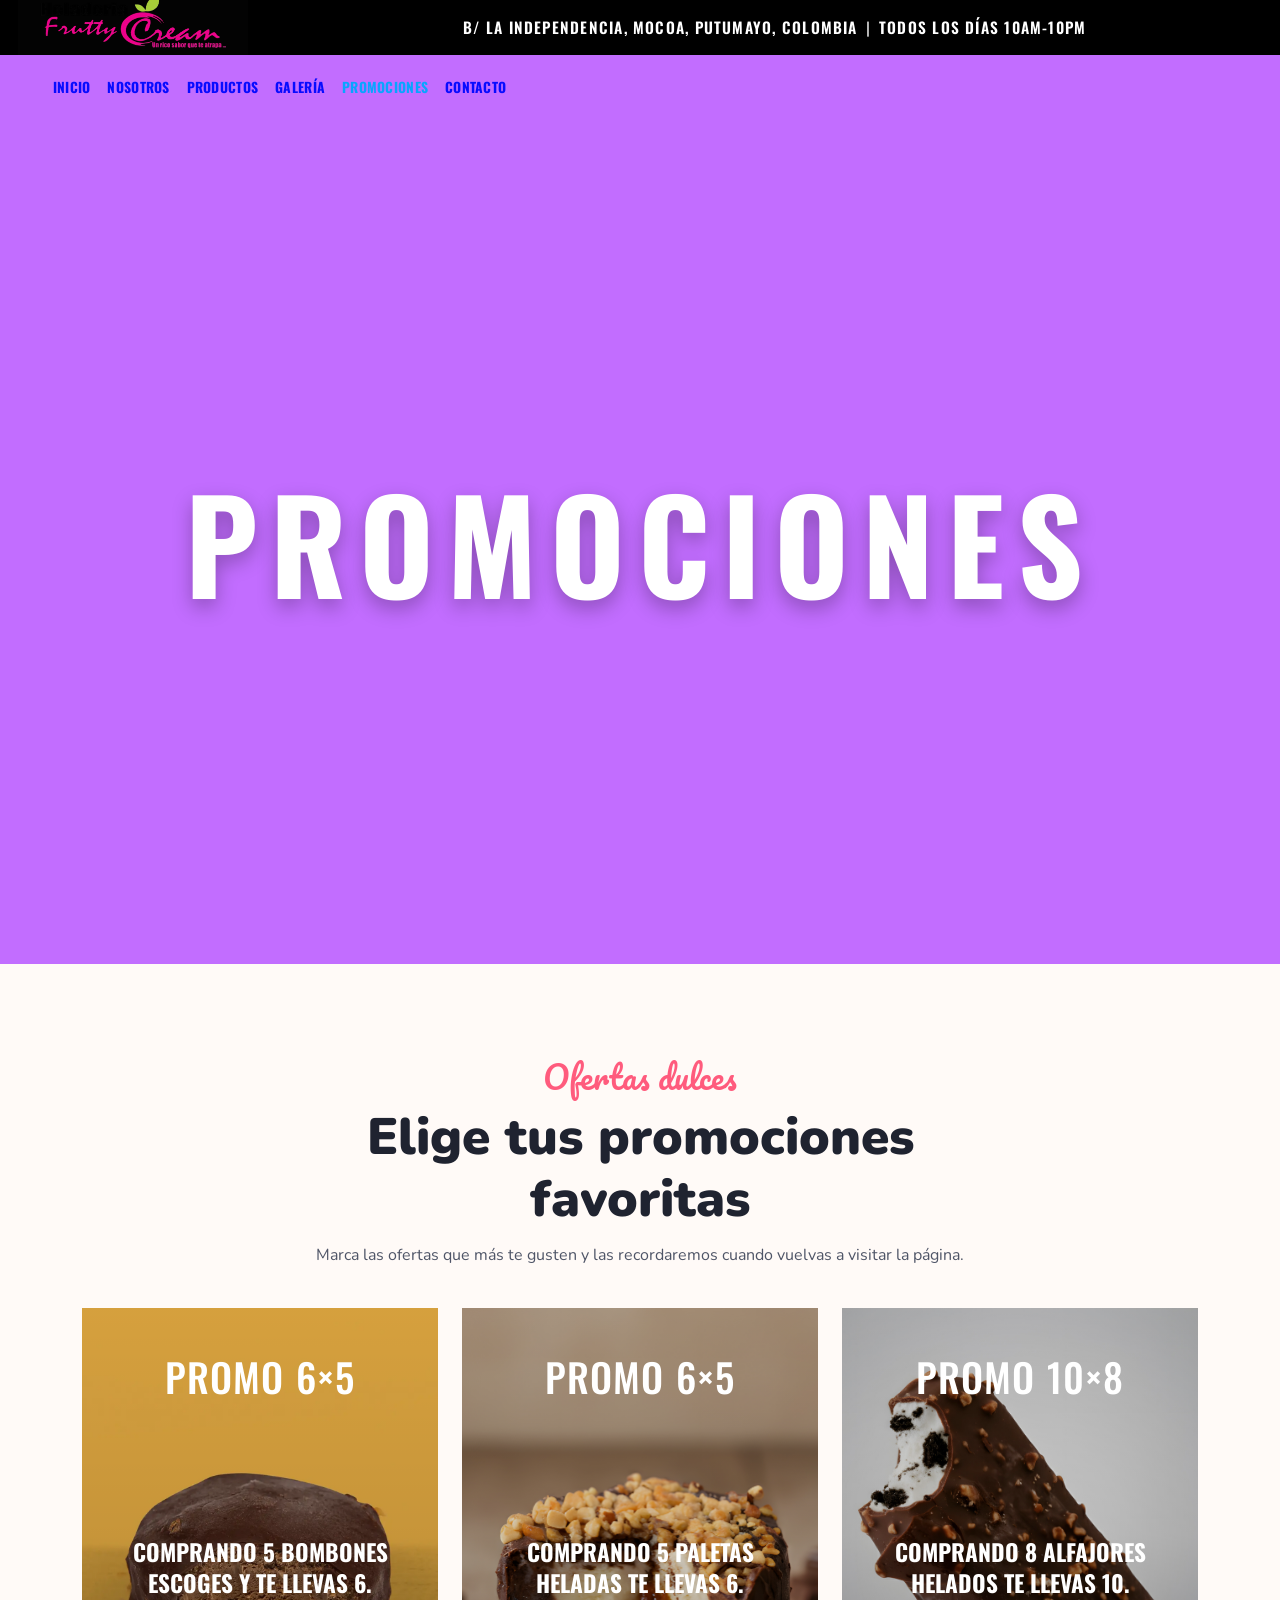
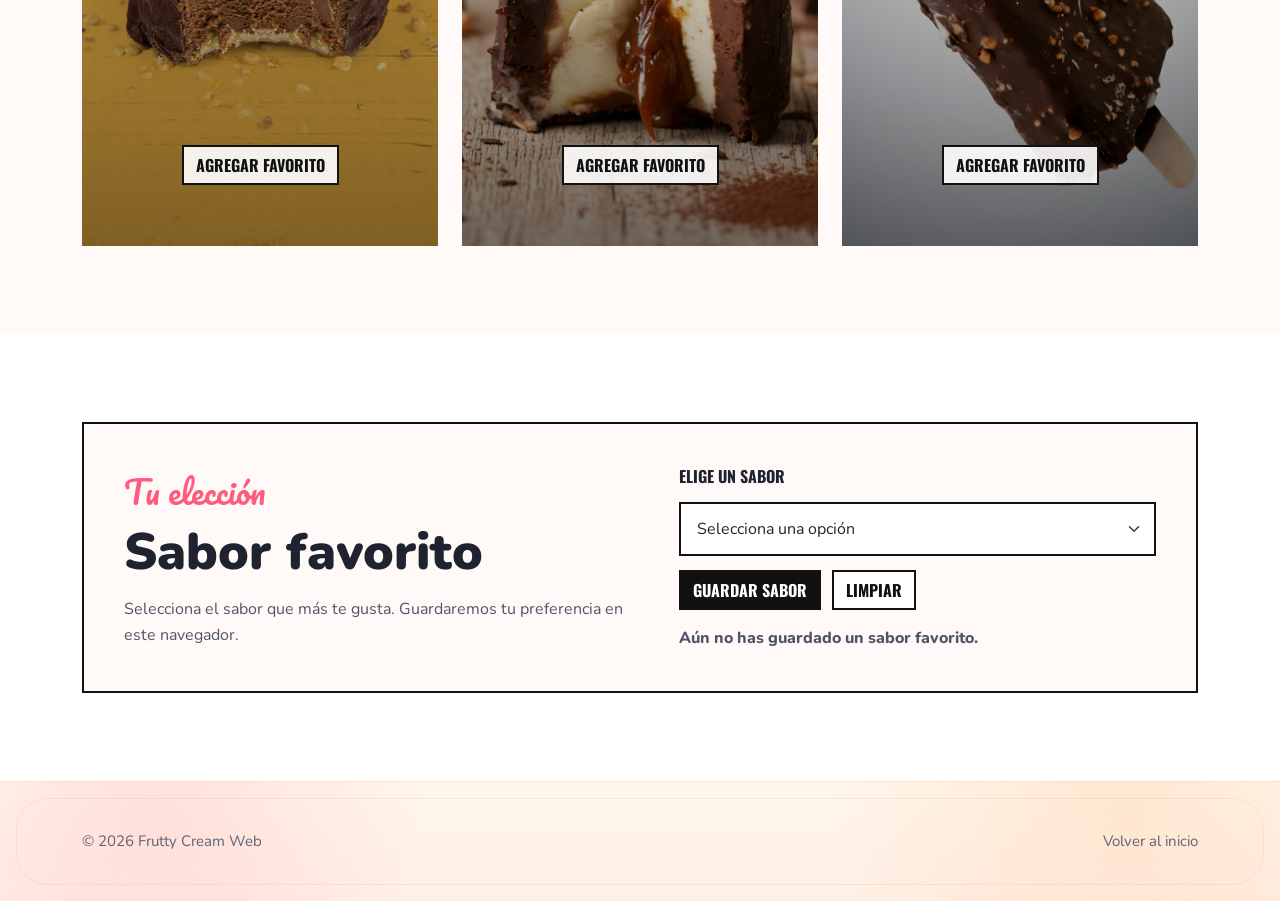
<file: pages/Promociones.html>
<!DOCTYPE html>
<html lang="es">
<head>
	<meta charset="UTF-8">
	<meta name="viewport" content="width=device-width, initial-scale=1">
	<title>Frutty Cream | Promociones</title>
	<link rel="icon" href="../img/Icono.png" type="image/png">
	<link rel="preconnect" href="https://fonts.googleapis.com">
	<link rel="preconnect" href="https://fonts.gstatic.com" crossorigin>
	<link href="https://fonts.googleapis.com/css2?family=Nunito:wght@400;500;600;700;800;900&family=Oswald:wght@500;600;700&family=Pacifico&display=swap" rel="stylesheet">
	<link href="https://cdn.jsdelivr.net/npm/bootstrap@5.3.3/dist/css/bootstrap.min.css" rel="stylesheet">
	<link rel="stylesheet" href="../css/style.css">
	<link rel="stylesheet" href="../css/responsive.css">
</head>
<body class="site-page" data-page="promociones">
	<header class="site-header site-header--page">
		<div class="top-strip">
			<a class="top-brand" href="../index.html" aria-label="Frutty Cream inicio">
				<img src="../img/Icono.png" alt="Frutty Cream">
			</a>
			<div class="container d-flex justify-content-center align-items-center gap-2 py-3 text-center">
				<span>B/ La independencia, Mocoa, Putumayo, Colombia</span>
				<span class="top-separator">|</span>
				<span>Todos los días 10AM-10PM</span>
			</div>
		</div>
		<nav class="navbar navbar-expand-lg frutty-navbar frutty-navbar--page" aria-label="Navegación principal">
			<div class="container">
				<button class="navbar-toggler ms-auto" type="button" data-bs-toggle="collapse" data-bs-target="#mainNavbar" aria-controls="mainNavbar" aria-expanded="false" aria-label="Abrir menú"><span class="navbar-toggler-icon"></span></button>
				<div class="collapse navbar-collapse" id="mainNavbar">
					<ul class="navbar-nav hero-nav">
						<li class="nav-item"><a class="nav-link" data-nav="inicio" href="../index.html">Inicio</a></li>
						<li class="nav-item"><a class="nav-link" data-nav="nosotros" href="Nosotros.html">Nosotros</a></li>
						<li class="nav-item"><a class="nav-link" data-nav="productos" href="Productos.html">Productos</a></li>
						<li class="nav-item"><a class="nav-link" data-nav="galeria" href="galeria.html">Galería</a></li>
						<li class="nav-item"><a class="nav-link" data-nav="promociones" href="Promociones.html">Promociones</a></li>
						<li class="nav-item"><a class="nav-link" data-nav="contacto" href="Contacto.html">Contacto</a></li>
					</ul>
				</div>
			</div>
		</nav>
	</header>

	<main>
		<section class="promotions-hero" aria-labelledby="promotions-title">
			<div class="container">
				<h1 id="promotions-title">Promociones</h1>
			</div>
		</section>

		<section class="promotions-section section-pad" aria-labelledby="promotions-list-title">
			<div class="container">
				<div class="promotions-heading text-center">
					<span>Ofertas dulces</span>
					<h2 id="promotions-list-title">Elige tus promociones favoritas</h2>
					<p>Marca las ofertas que más te gusten y las recordaremos cuando vuelvas a visitar la página.</p>
				</div>

				<div class="row row-cols-1 row-cols-md-3 g-4">
					<div class="col">
						<article class="promotion-card h-100" data-favorite-item="Promo 6x5 bombones">
							<img src="../img/Prom1.webp" alt="Promoción de bombones helados de chocolate">
							<div class="promotion-card-overlay">
								<span>Promo 6×5</span>
								<p>Comprando 5 bombones escoges y te llevas 6.</p>
							</div>
						</article>
					</div>
					<div class="col">
						<article class="promotion-card h-100" data-favorite-item="Promo 6x5 paletas">
							<img src="../img/prom2.jpg" alt="Promoción de paletas heladas cubiertas de chocolate">
							<div class="promotion-card-overlay">
								<span>Promo 6×5</span>
								<p>Comprando 5 paletas heladas te llevas 6.</p>
							</div>
						</article>
					</div>
					<div class="col">
						<article class="promotion-card h-100" data-favorite-item="Promo 10x8 alfajores">
							<img src="../img/prom3.jpg" alt="Promoción de alfajores helados de chocolate">
							<div class="promotion-card-overlay">
								<span>Promo 10×8</span>
								<p>Comprando 8 alfajores helados te llevas 10.</p>
							</div>
						</article>
					</div>
				</div>
			</div>
		</section>

		<section class="favorite-flavor section-pad" aria-labelledby="favorite-flavor-title">
			<div class="container">
				<div class="favorite-flavor-panel">
					<div>
						<span>Tu elección</span>
						<h2 id="favorite-flavor-title">Sabor favorito</h2>
						<p>Selecciona el sabor que más te gusta. Guardaremos tu preferencia en este navegador.</p>
					</div>
					<form class="favorite-flavor-form" id="favoriteFlavorForm">
						<label for="favoriteFlavor">Elige un sabor</label>
						<select class="form-select" id="favoriteFlavor" required>
							<option value="">Selecciona una opción</option>
							<option>Fresa</option>
							<option>Chocolate</option>
							<option>Vainilla</option>
							<option>Oreo</option>
							<option>Mora</option>
							<option>Coco</option>
						</select>
						<div class="favorite-flavor-actions">
							<button class="btn favorite-save" type="submit">Guardar sabor</button>
							<button class="btn favorite-clear" type="button" id="clearFavoriteFlavor">Limpiar</button>
						</div>
						<p class="favorite-status" id="favoriteFlavorStatus" aria-live="polite"></p>
					</form>
				</div>
			</div>
		</section>
	</main>

	<footer class="site-footer">
		<div class="container py-5">
			<div class="footer-bottom pt-0 d-flex flex-column flex-md-row justify-content-between gap-2 border-0">
				<span>© <span data-year></span> Frutty Cream Web</span>
				<a href="../index.html" class="link-footer">Volver al inicio</a>
			</div>
		</div>
	</footer>

	<script src="https://cdn.jsdelivr.net/npm/bootstrap@5.3.3/dist/js/bootstrap.bundle.min.js"></script>
	<script src="../js/storage.js"></script>
	<script src="../js/main.js"></script>
</body>
</html>
</file>
<file: css/style.css>
@import url('./base.css');
@import url('./navbar.css');
@import url('./home.css');
@import url('./footer.css');


.producto-card {
  transition: transform 0.3s ease, box-shadow 0.3s ease;
}
.producto-card:hover {
  transform: scale(1.05);
  box-shadow: 0 8px 20px rgba(0,0,0,0.2);
}


input:focus, textarea:focus {
  border-color: #ff4d6d;
  box-shadow: 0 0 8px rgba(255,77,109,0.4);
  transition: 0.3s ease;
}

.products-hero {
  min-height: calc(100vh - var(--top-strip-height, 3.75rem));
  display: flex;
  align-items: center;
  background: #b8ead8;
}

.site-page[data-page='productos'] .site-header--page {
  background: #b8ead8;
}

.products-hero .container {
  display: grid;
  place-items: center;
  padding-top: 3rem;
  padding-bottom: 4rem;
}

.products-hero-copy {
  text-align: center;
  color: #000;
  text-transform: uppercase;
}

.products-hero-copy span {
  display: block;
  margin-bottom: .45rem;
  font-family: 'Oswald', sans-serif;
  font-size: clamp(1.6rem, 5vw, 2.5rem);
  font-weight: 600;
  line-height: 1;
}

.products-hero-copy h1 {
  margin: 0;
  max-width: 100%;
  font-size: 3.25rem;
  font-weight: 900;
  line-height: .9;
  letter-spacing: .03em;
  overflow-wrap: anywhere;
}

.products-hero-copy p {
  margin: .8rem 0 0;
  font-family: 'Pacifico', cursive;
  font-size: clamp(1.6rem, 5vw, 3.4rem);
  line-height: 1;
  text-transform: none;
}

.products-catalog {
  background: #fffaf7;
}

.products-catalog-heading {
  max-width: 42rem;
  margin: 0 auto 2.5rem;
}

.products-catalog-heading span {
  display: inline-block;
  margin-bottom: .55rem;
  font-family: 'Pacifico', cursive;
  font-size: clamp(1.35rem, 3vw, 2rem);
  color: #ff5b7d;
}

.products-catalog-heading h2 {
  margin: 0;
  font-size: clamp(2.2rem, 5vw, 3.4rem);
  font-weight: 900;
}

.products-sortbar {
  width: min(100%, 24rem);
  display: grid;
  gap: .45rem;
  margin: 0 auto 2rem;
}

.products-sortbar label {
  color: #343846;
  font-family: 'Oswald', sans-serif;
  font-size: .9rem;
  font-weight: 700;
  letter-spacing: .12em;
  text-align: center;
  text-transform: uppercase;
}

.products-sortbar .form-select {
  border: 2px solid #111;
  border-radius: 0;
  padding: .75rem 1rem;
  color: #111;
  font-weight: 700;
  box-shadow: none;
}

.products-sortbar .form-select:focus {
  border-color: rgb(0 168 255 / 96%);
  box-shadow: 0 0 0 .18rem rgb(0 168 255 / 18%);
}

.product-menu-card {
  overflow: hidden;
  border: 1px solid rgba(31, 35, 48, .1);
  border-radius: .75rem;
  background: #fff;
}

.product-menu-card img {
  width: 100%;
  height: 15rem;
  object-fit: cover;
}

.product-menu-card .card-body {
  display: flex;
  min-height: 13rem;
  flex-direction: column;
  align-items: center;
  padding: 1.5rem;
  text-align: center;
}

.product-menu-card .card-title {
  margin-bottom: .75rem;
  font-size: 1.35rem;
  font-weight: 800;
}

.product-menu-card .card-text {
  color: #4f5567;
  line-height: 1.55;
}

.product-price {
  margin: auto 0 0;
  padding-top: 1rem;
  color: #111;
  font-family: 'Oswald', sans-serif;
  font-size: 1.25rem;
  font-weight: 700;
}

.icecream-flavors {
  background: #fff;
}

.lactose-free-flavors {
  background: #fbfffd;
}

.flavors-menu-heading {
  max-width: 48rem;
  margin: 0 auto 2.5rem;
}

.flavors-menu-heading h2 {
  margin-bottom: .8rem;
  font-family: 'Oswald', sans-serif;
  font-size: clamp(2rem, 5vw, 3rem);
  font-weight: 700;
  letter-spacing: .18em;
  text-transform: uppercase;
}

.flavors-menu-heading p {
  margin: 0;
  color: #343846;
  font-family: 'Oswald', sans-serif;
  font-size: 1.05rem;
  line-height: 1.6;
}

.flavor-menu-card {
  height: 100%;
  display: flex;
  flex-direction: column;
  gap: 1.4rem;
  align-items: center;
  padding: .5rem 1rem 1.4rem;
  text-align: center;
}

.flavor-menu-card > div {
  display: flex;
  flex: 1;
  flex-direction: column;
  align-items: center;
}

.flavor-menu-card img {
  width: min(100%, 20rem);
  aspect-ratio: 1;
  object-fit: contain;
}

.flavor-menu-card h3 {
  margin: 0 0 .75rem;
  font-family: 'Oswald', sans-serif;
  font-size: 1.25rem;
  font-weight: 700;
  letter-spacing: .18em;
  text-transform: uppercase;
}

.flavor-menu-card p {
  max-width: 22rem;
  margin: 0 auto .9rem;
  color: #3f4554;
  flex: 1;
  line-height: 1.55;
}

.flavor-menu-card span {
  display: block;
  color: #111;
  font-family: 'Oswald', sans-serif;
  font-size: 1.2rem;
  font-weight: 700;
}

.product-detail-button {
  display: inline-flex;
  justify-content: center;
  margin-top: 1rem;
  border: 2px solid #111;
  border-radius: 0;
  background: #111;
  color: #fff;
  font-family: 'Oswald', sans-serif;
  font-weight: 700;
  letter-spacing: .04em;
  text-transform: uppercase;
}

.product-detail-button:hover {
  border-color: #111;
  background: #fff;
  color: #111;
}

.product-detail-modal .modal-content {
  border: 0;
  border-radius: .85rem;
  overflow: hidden;
}

.product-detail-modal .modal-header {
  position: relative;
  justify-content: center;
  border-bottom: 1px solid rgba(31, 35, 48, .1);
}

.product-detail-modal .modal-title {
  width: 100%;
  font-size: 1.5rem;
  font-weight: 900;
  padding: 0 2.5rem;
  text-align: center;
}

.product-detail-modal .btn-close {
  position: absolute;
  top: 50%;
  right: 1rem;
  transform: translateY(-50%);
}

.product-detail-layout {
  display: grid;
  gap: 1.5rem;
}

.product-detail-layout img {
  width: 100%;
  max-height: 22rem;
  object-fit: contain;
  background: #fffaf7;
}

.product-detail-copy h3 {
  margin: 1rem 0 .35rem;
  font-family: 'Oswald', sans-serif;
  font-size: 1rem;
  font-weight: 700;
  letter-spacing: .12em;
  text-transform: uppercase;
}

.product-detail-copy p {
  color: #4f5567;
  line-height: 1.6;
}

.product-detail-copy strong {
  display: inline-block;
  color: #111;
  font-family: 'Oswald', sans-serif;
  font-size: 1.35rem;
}

.site-page[data-page='nosotros'] .site-header--page {
  background: #c8abd7;
}

.about-hero {
  min-height: calc(100vh - var(--top-strip-height, 3.75rem));
  display: flex;
  align-items: center;
  background: #c8abd7;
}

.about-hero .container {
  display: grid;
  place-items: center;
  padding-top: 3rem;
  padding-bottom: 4rem;
}

.about-hero-copy {
  text-align: center;
  color: #fff;
  text-transform: uppercase;
}

.about-hero-copy span {
  display: block;
  margin-bottom: 1.2rem;
  font-family: 'Oswald', sans-serif;
  font-size: clamp(2rem, 5vw, 3rem);
  font-weight: 700;
  letter-spacing: .08em;
  line-height: 1;
}

.about-hero-copy h1 {
  margin: 0;
  font-size: clamp(3.6rem, 12vw, 9rem);
  font-weight: 900;
  line-height: .95;
  letter-spacing: .08em;
}

.about-place.section-pad {
  background: #fff;
  padding-top: clamp(7rem, 11vw, 9.5rem);
  padding-bottom: clamp(12rem, 22vw, 18rem);
}

.about-place-copy {
  width: min(100%, 52rem);
  margin: 0 auto;
  color: #111827;
  text-align: center;
}

.about-place-copy h2 {
  margin: 0 0 .45rem;
  font-family: 'Oswald', sans-serif;
  font-size: clamp(2.4rem, 6vw, 3.2rem);
  font-weight: 700;
  letter-spacing: .02em;
  text-transform: uppercase;
}

.about-place-tagline {
  margin: 0 0 3rem;
  font-family: 'Pacifico', cursive;
  font-size: clamp(1.45rem, 4vw, 2rem);
  line-height: 1.2;
}

.about-place-copy p:not(.about-place-tagline) {
  margin: 0 auto 1.8rem;
  font-family: 'Oswald', sans-serif;
  font-size: clamp(1.05rem, 2.4vw, 1.25rem);
  font-weight: 500;
  line-height: 1.75;
}

.about-place-copy p:last-child {
  margin-bottom: 0;
}

.about-photo {
  width: 100%;
  min-height: clamp(22rem, 58vw, 46rem);
  background: #111;
  overflow: hidden;
}

.about-photo img {
  display: block;
  width: 100%;
  height: clamp(22rem, 58vw, 46rem);
  object-fit: cover;
  object-position: center;
}

.about-location {
  background: #fffaf7;
}

.about-location-heading {
  width: min(100%, 44rem);
  margin: 0 auto 2.5rem;
  text-align: center;
}

.about-location-heading h2 {
  margin: 0 0 .85rem;
  font-family: 'Oswald', sans-serif;
  font-size: clamp(2.4rem, 6vw, 3.2rem);
  font-weight: 700;
  text-transform: uppercase;
}

.about-location-heading p {
  margin: 0;
  color: #343846;
  font-size: 1.08rem;
  line-height: 1.65;
}

.about-location-layout {
  display: grid;
  gap: 1.5rem;
  align-items: stretch;
}

.about-location-info {
  display: flex;
  min-height: 18rem;
  flex-direction: column;
  justify-content: center;
  padding: clamp(1.5rem, 4vw, 2.5rem);
  border: 2px solid #111;
  background: #fff;
}

.about-location-info span {
  margin-bottom: .65rem;
  color: #ff5b7d;
  font-family: 'Pacifico', cursive;
  font-size: 1.5rem;
}

.about-location-info h3 {
  margin: 0 0 .75rem;
  font-family: 'Oswald', sans-serif;
  font-size: clamp(1.75rem, 5vw, 2.6rem);
  font-weight: 700;
  text-transform: uppercase;
}

.about-location-info p {
  margin: 0 0 1.4rem;
  color: #3f4554;
  line-height: 1.6;
}

.about-location-button {
  width: fit-content;
  border: 2px solid #111;
  border-radius: 0;
  background: #111;
  color: #fff;
  font-family: 'Oswald', sans-serif;
  font-weight: 700;
  text-transform: uppercase;
}

.about-location-button:hover {
  border-color: #111;
  background: #fff;
  color: #111;
}

.about-map {
  min-height: clamp(20rem, 48vw, 31rem);
  border: 2px solid #111;
  background: #e8edf2;
  z-index: 1;
}

.site-page[data-page='promociones'] .site-header--page {
  background: #c26dff;
}

.site-page[data-page='promociones'] .frutty-navbar--page {
  background: transparent;
}

.promotions-hero {
  min-height: calc(100vh - var(--top-strip-height, 3.75rem));
  display: grid;
  place-items: center;
  background: #c26dff;
}

.promotions-hero h1 {
  max-width: 100%;
  margin: 0;
  color: #fff;
  font-family: 'Oswald', sans-serif;
  font-size: clamp(2rem, 10vw, 8rem);
  font-weight: 700;
  letter-spacing: clamp(.02em, 1vw, .18em);
  line-height: .95;
  text-align: center;
  text-transform: uppercase;
  text-shadow: 0 8px 20px rgba(0, 0, 0, .28);
}

.promotions-section {
  background: #fffaf7;
}

.promotions-heading {
  width: min(100%, 48rem);
  margin: 0 auto 2.5rem;
}

.promotions-heading span,
.favorite-flavor-panel > div > span {
  display: inline-block;
  margin-bottom: .45rem;
  color: #ff5b7d;
  font-family: 'Pacifico', cursive;
  font-size: clamp(1.35rem, 3vw, 2rem);
}

.promotions-heading h2,
.favorite-flavor-panel h2 {
  margin: 0 0 .75rem;
  font-size: clamp(2rem, 5vw, 3.2rem);
  font-weight: 900;
}

.promotions-heading p,
.favorite-flavor-panel p {
  margin: 0;
  color: #4f5567;
  line-height: 1.65;
}

.promotion-card {
  position: relative;
  display: flex;
  flex-direction: column;
  justify-content: space-between;
  min-height: clamp(24rem, 42vw, 38rem);
  overflow: hidden;
  border: 0;
  background: #111;
}

.promotion-card img {
  position: absolute;
  inset: 0;
  width: 100%;
  height: 100%;
  object-fit: cover;
}

.promotion-card::after {
  content: '';
  position: absolute;
  inset: 0;
  background: linear-gradient(180deg, rgba(0, 0, 0, .12), rgba(0, 0, 0, .18) 42%, rgba(0, 0, 0, .44));
}

.promotion-card-overlay {
  position: relative;
  z-index: 1;
  display: flex;
  min-height: inherit;
  flex-direction: column;
  justify-content: space-between;
  align-items: center;
  padding: clamp(1.4rem, 3vw, 2.4rem);
  color: #fff;
  text-align: center;
  text-transform: uppercase;
}

.promotion-card-overlay span {
  font-family: 'Oswald', sans-serif;
  font-size: clamp(1.7rem, 4vw, 2.45rem);
  font-weight: 500;
  letter-spacing: .03em;
}

.promotion-card-overlay p {
  max-width: 19rem;
  margin: 0;
  font-family: 'Oswald', sans-serif;
  font-size: clamp(1.05rem, 2.4vw, 1.45rem);
  font-weight: 800;
  line-height: 1.35;
}

.favorite-toggle {
  align-self: center;
  margin-top: 1rem;
  border: 2px solid #111;
  border-radius: 0;
  background: #fff;
  color: #111;
  font-family: 'Oswald', sans-serif;
  font-weight: 700;
  text-transform: uppercase;
}

.promotion-card .favorite-toggle {
  position: relative;
  z-index: 2;
  align-self: center;
  margin-bottom: 1.4rem;
  background: rgba(255, 255, 255, .9);
}

.favorite-toggle:hover,
.favorite-toggle.is-favorite {
  border-color: #ff5b7d;
  background: #ff5b7d;
  color: #fff;
}

.favorite-flavor {
  background: #fff;
}

.favorite-flavor-panel {
  display: grid;
  gap: 1.5rem;
  align-items: center;
  padding: clamp(1.5rem, 4vw, 2.5rem);
  border: 2px solid #111;
  background: #fffaf7;
}

.favorite-flavor-form {
  display: grid;
  gap: .9rem;
}

.favorite-flavor-form label {
  font-family: 'Oswald', sans-serif;
  font-weight: 700;
  text-transform: uppercase;
}

.favorite-flavor-form .form-select {
  border: 2px solid #111;
  border-radius: 0;
  padding: .8rem 1rem;
  box-shadow: none;
}

.favorite-flavor-actions {
  display: flex;
  flex-wrap: wrap;
  gap: .7rem;
}

.favorite-save,
.favorite-clear {
  border: 2px solid #111;
  border-radius: 0;
  font-family: 'Oswald', sans-serif;
  font-weight: 700;
  text-transform: uppercase;
}

.favorite-save {
  background: #111;
  color: #fff;
}

.favorite-clear {
  background: #fff;
  color: #111;
}

.favorite-status {
  min-height: 1.5rem;
  color: #111;
  font-weight: 800;
}

@media (min-width: 768px) {
  .products-hero {
    min-height: calc(100vh - var(--top-strip-height, 3.75rem));
  }

  .products-hero-copy h1 {
    font-size: 6.5rem;
    letter-spacing: .06em;
  }

  .product-detail-layout {
    grid-template-columns: .95fr 1.05fr;
    align-items: center;
  }

  .about-location-layout {
    grid-template-columns: .8fr 1.2fr;
  }

  .favorite-flavor-panel {
    grid-template-columns: 1fr .9fr;
  }
}

@media (min-width: 992px) {
  .products-hero-copy h1 {
    font-size: 8.5rem;
    letter-spacing: .08em;
  }
}

@media (min-width: 1200px) {
  .products-hero-copy h1 {
    font-size: 10rem;
  }
}
</file>
<file: css/responsive.css>
@media (max-width: 991.98px) {
	.top-strip .container {
		text-align: center;
		flex-direction: column;
		gap: .15rem !important;
		padding-left: 1rem;
	}

	.top-brand {
		position: static;
		display: inline-flex;
		transform: none;
		margin: .45rem auto .2rem;
		text-align: center;
		width: min(12.5rem, 82vw);
		height: 2.7rem;
		padding: .25rem 0;
		background: #030303;
		border-radius: 0;
		overflow: hidden;
	}

	.top-brand img {
		width: 100%;
		max-height: 3rem;
		transform: translateY(-.35rem);
	}

	.top-separator {
		display: none;
	}

	.frutty-navbar--hero {
		top: calc(var(--top-strip-height, 3.75rem) + .65rem);
		right: 1rem;
		left: 1rem;
		min-height: auto;
		padding: 0;
	}

	.frutty-navbar--page {
		top: var(--top-strip-height, 3.75rem);
		padding: .7rem 0;
	}

	.frutty-navbar--page > .container {
		padding-left: 1rem;
		padding-right: 1rem;
	}

	.hero-logo {
		top: .15rem;
		font-size: 2rem;
	}

	.hero-nav {
		align-items: flex-end;
		gap: .15rem;
	}

	.hero-entry {
		padding-top: 4.5rem;
	}

	.hero-stage {
		min-height: 38rem;
	}

	.hero-visual {
		min-height: 34rem;
		padding-top: 3.25rem;
	}

	.hero-icecream {
		width: min(86vw, 23rem);
	}

	.hero-title {
		letter-spacing: .04em;
	}

	.hero-title-entry {
		bottom: 12%;
		font-size: clamp(3.5rem, 17vw, 6rem);
	}

	.hero-cta {
		bottom: 1%;
		min-width: 10rem;
		font-size: 1rem;
	}

	.navbar .navbar-collapse {
		padding: 1rem 0 0;
		text-align: right;
	}

	.frutty-navbar--page .navbar-collapse {
		text-align: right;
	}

	.navbar .nav-link {
		padding: .45rem 0;
	}

	.frutty-navbar--page .nav-link {
		padding: .55rem 0;
	}

	.lactose-stage {
		min-height: 34rem;
		padding: 3.5rem 0 5rem;
	}

	.lactose-image {
		top: 1.8rem;
		width: min(100vw, 104rem);
	}

	.lactose-title {
		font-size: clamp(3.1rem, 16vw, 5.6rem);
	}

	.place-copy,
	.place-photo {
		min-height: 24rem;
	}

	.promo-stage {
		min-height: 32rem;
		padding: 4rem 0 5rem;
	}

	.promo-image {
		top: 2.4rem;
		width: min(96vw, 36rem);
	}

	.promo-title {
		width: min(100%, calc(100vw - 2rem));
		font-size: clamp(2.55rem, 9vw, 4.2rem);
		letter-spacing: .01em;
	}

	.promo-button {
		min-width: 10.5rem;
	}

	.double-visual {
		min-height: 32rem;
	}

	.double-image {
		top: .5rem;
		width: min(130vw, 48rem);
	}

	.double-title {
		margin-top: 5rem;
	}

	.gallery-preview-grid img {
		height: 18rem;
	}

	.gallery-preview-action {
		position: static;
		padding: 2rem 1rem;
		background: #111;
	}

	.footer-panel {
		border-radius: 1.4rem;
	}

	.footer-side {
		padding: 1.8rem;
	}

	.footer-side-dark {
		border-radius: 1.4rem 1.4rem 0 0;
	}

	.footer-side-light {
		border: 2px solid #111;
		border-top: 0;
		border-radius: 0 0 1.4rem 1.4rem;
	}

	.footer-chips {
		gap: .6rem;
	}

	.split-showcase {
		grid-template-columns: 1fr;
	}

	.split-showcase-copy,
	.split-showcase-visual {
		padding: 1.4rem;
	}
}

@media (min-width: 768px) {
	.section-pad {
		padding: 5.5rem 0;
	}

	.flavors-section {
		padding: 0;
	}

	.flavors-layout {
		grid-template-columns: .92fr 1.08fr;
	}

	.flavors-photo {
		min-height: 34rem;
	}

	.flavors-content {
		padding: 1.5rem 2rem;
	}

	.flavors-grid {
		grid-template-columns: repeat(3, minmax(0, 1fr));
	}

	.place-section {
		grid-template-columns: 1fr 1fr;
	}

	.place-copy,
	.place-photo {
		min-height: 38rem;
	}

	.gallery-preview-grid {
		grid-template-columns: repeat(3, 1fr);
	}

	.gallery-preview-grid img {
		height: 38rem;
	}

	.gallery-preview-action {
		position: absolute;
		padding: 0;
		background: transparent;
	}

	.cta-panel {
		flex-direction: row;
		align-items: center;
	}

	.footer-bottom {
		align-items: center;
	}

	.split-showcase {
		grid-template-columns: 1.1fr .9fr;
	}
}

@media (min-width: 992px) {
	.hero-section {
		min-height: auto;
		display: block;
	}

	.cta-panel {
		padding: 2rem 2.2rem;
	}

	.hero-nav {
		gap: 1px;
	}
}
</file>
<file: css/contacto.css>
.site-page[data-page='contacto'],
.site-page[data-page='contacto'] main,
.site-page[data-page='contacto'] .site-header--page {
  background: #030303;
}

.site-page[data-page='contacto'] .frutty-navbar--page {
  background: transparent;
}

.contact-section {
  min-height: calc(100vh - var(--top-strip-height, 3.75rem));
  padding: clamp(4rem, 8vw, 7rem) 0;
  background: transparent;
  color: #fff;
}

.contact-section .container {
  max-width: 1280px;
}

.contact-heading {
  max-width: 48rem;
  margin-bottom: 3rem;
}

.contact-heading span {
  display: inline-block;
  margin-bottom: .7rem;
  font-family: 'Pacifico', cursive;
  font-size: clamp(1.5rem, 3vw, 2.25rem);
}

.contact-heading h1 {
  margin: 0;
  font-family: 'Oswald', sans-serif;
  font-size: clamp(3rem, 10vw, 7rem);
  font-weight: 700;
  letter-spacing: .08em;
  line-height: .9;
  text-transform: uppercase;
}

.contact-heading p {
  max-width: 42rem;
  margin: 1.2rem 0 0;
  color: rgba(255, 255, 255, .74);
  font-size: 1.08rem;
  line-height: 1.7;
}

.contact-grid {
  display: grid;
  gap: 3rem;
}

.contact-info {
  display: grid;
  grid-template-columns: repeat(auto-fit, minmax(11rem, 1fr));
  gap: 2rem;
}

.contact-info-card h2,
.contact-form h2,
.newsletter-form h2 {
  margin-bottom: 1.2rem;
  font-family: 'Oswald', sans-serif;
  font-size: clamp(1.4rem, 3vw, 2rem);
  font-weight: 600;
  letter-spacing: .08em;
  text-transform: uppercase;
}

.contact-info-card p {
  margin: 0;
  color: rgba(255, 255, 255, .86);
  font-family: 'Oswald', sans-serif;
  font-size: 1.05rem;
  letter-spacing: .04em;
  line-height: 1.45;
}

.contact-info-card a {
  color: #fff;
  text-decoration: underline;
  text-underline-offset: .2rem;
}

.contact-info-card a:hover {
  color: #54cef8;
}

.contact-actions {
  display: grid;
  gap: 2rem;
}

.contact-form,
.newsletter-form {
  border: 1px solid rgba(255, 255, 255, .18);
  padding: clamp(1.5rem, 4vw, 2.5rem);
}

.contact-form .form-label {
  color: rgba(255, 255, 255, .86);
  font-family: 'Oswald', sans-serif;
  font-size: .92rem;
  letter-spacing: .08em;
  text-transform: uppercase;
}

.contact-form .form-control,
.contact-form .form-select,
.newsletter-form .form-control {
  min-height: 3.2rem;
  border: 2px solid transparent;
  border-radius: 0;
  background: #e9e9e9;
  color: #111;
  font-weight: 700;
  box-shadow: none;
}

.contact-form textarea.form-control {
  min-height: 8rem;
  resize: vertical;
}

.contact-form .form-control:focus,
.contact-form .form-select:focus,
.newsletter-form .form-control:focus {
  border-color: #54cef8;
  background: #fff;
  box-shadow: none;
}

.contact-form .is-invalid,
.newsletter-form .is-invalid {
  border-color: #ff5b7d;
}

.invalid-feedback {
  color: #ffb3c0;
  font-weight: 700;
}

.contact-submit,
.newsletter-submit {
  width: 100%;
  margin-top: 1.4rem;
  border: 2px solid #fff;
  border-radius: 0;
  color: #fff;
  background: transparent;
  font-family: 'Oswald', sans-serif;
  font-size: 1.35rem;
  font-weight: 700;
}

.contact-submit:hover,
.newsletter-submit:hover {
  border-color: #fff;
  background: #fff;
  color: #000;
}

.newsletter-form p:not(.contact-status) {
  color: rgba(255, 255, 255, .72);
  line-height: 1.6;
}

.whatsapp-float {
  position: fixed;
  right: 1.25rem;
  bottom: 4.75rem;
  z-index: 1040;
  display: inline-flex;
  align-items: center;
  gap: .65rem;
  padding: .75rem 1rem .75rem .8rem;
  color: #fff;
  background: #25d366;
  border: 2px solid #fff;
  border-radius: 999px;
  box-shadow: 0 1rem 2.5rem rgba(0, 0, 0, .35);
  font-family: 'Oswald', sans-serif;
  font-size: .95rem;
  font-weight: 700;
  letter-spacing: .04em;
  text-decoration: none;
  text-transform: uppercase;
  transition: transform .2s ease, box-shadow .2s ease, background-color .2s ease;
}

.whatsapp-float img {
  width: 2.2rem;
  height: 2.2rem;
  object-fit: contain;
}

.whatsapp-float:hover {
  color: #fff;
  background: #1fbd5a;
  box-shadow: 0 1.2rem 3rem rgba(0, 0, 0, .45);
  transform: translateY(-.2rem);
}

.contact-status {
  min-height: 1.4rem;
  margin: 1rem 0 0;
  color: #b8ead8;
  font-weight: 800;
}

.contact-status.is-error {
  color: #ffb3c0;
}

.contact-page-footer {
  padding: 2rem 0;
  background: #030303;
  color: rgba(255, 255, 255, .78);
  border-top: 1px solid rgba(255, 255, 255, .12);
}

.contact-page-footer a:hover {
  color: #54cef8;
}

@media (max-width: 575.98px) {
  .whatsapp-float {
    right: .9rem;
    bottom: 4.25rem;
    padding: .7rem;
  }

  .whatsapp-float span {
    display: none;
  }
}

@media (min-width: 992px) {
  .contact-section .container {
    display: grid;
    grid-template-columns: .95fr 1.05fr;
    column-gap: 4rem;
    align-items: center;
  }

  .contact-heading {
    grid-column: 1;
  }

  .contact-grid {
    display: contents;
  }

  .contact-info {
    grid-column: 1;
    grid-template-columns: repeat(2, minmax(0, 1fr));
  }

  .contact-actions {
    grid-column: 2;
    grid-row: 1 / span 2;
    align-self: center;
  }
}
</file>
